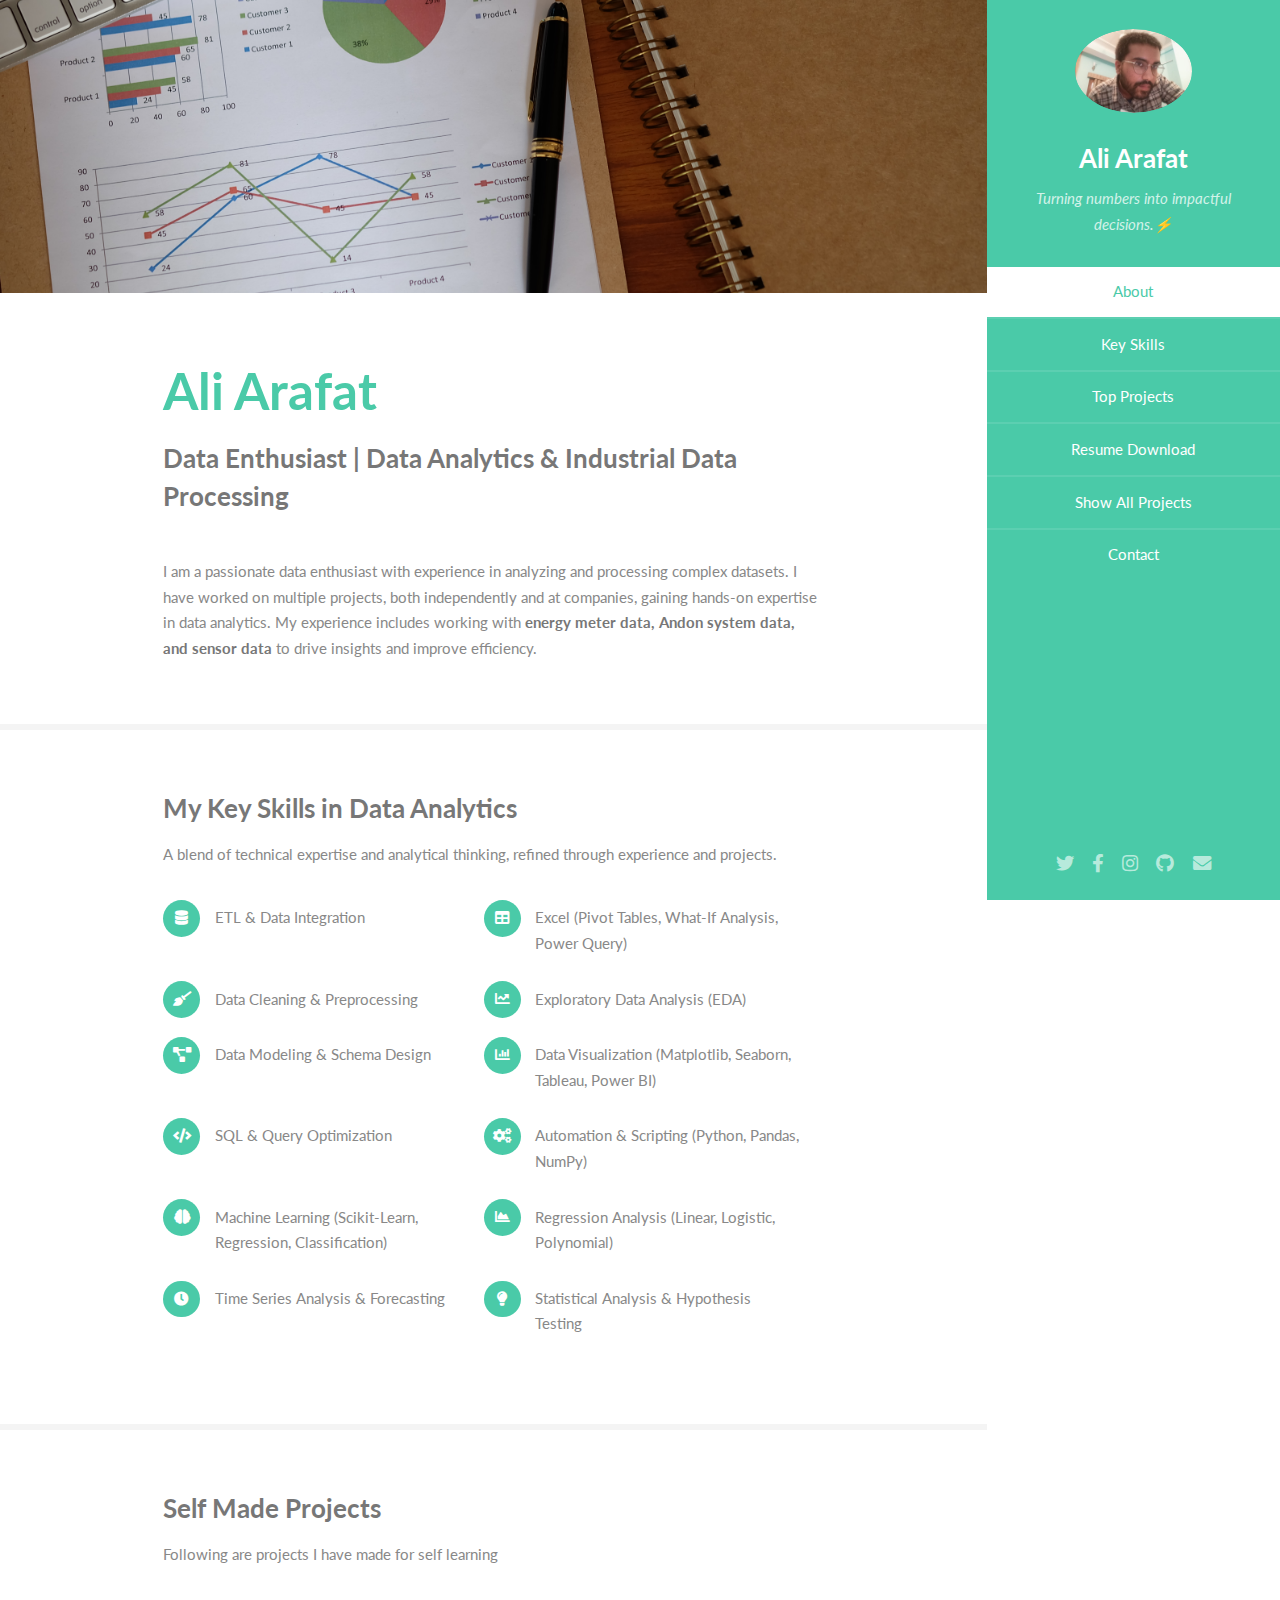
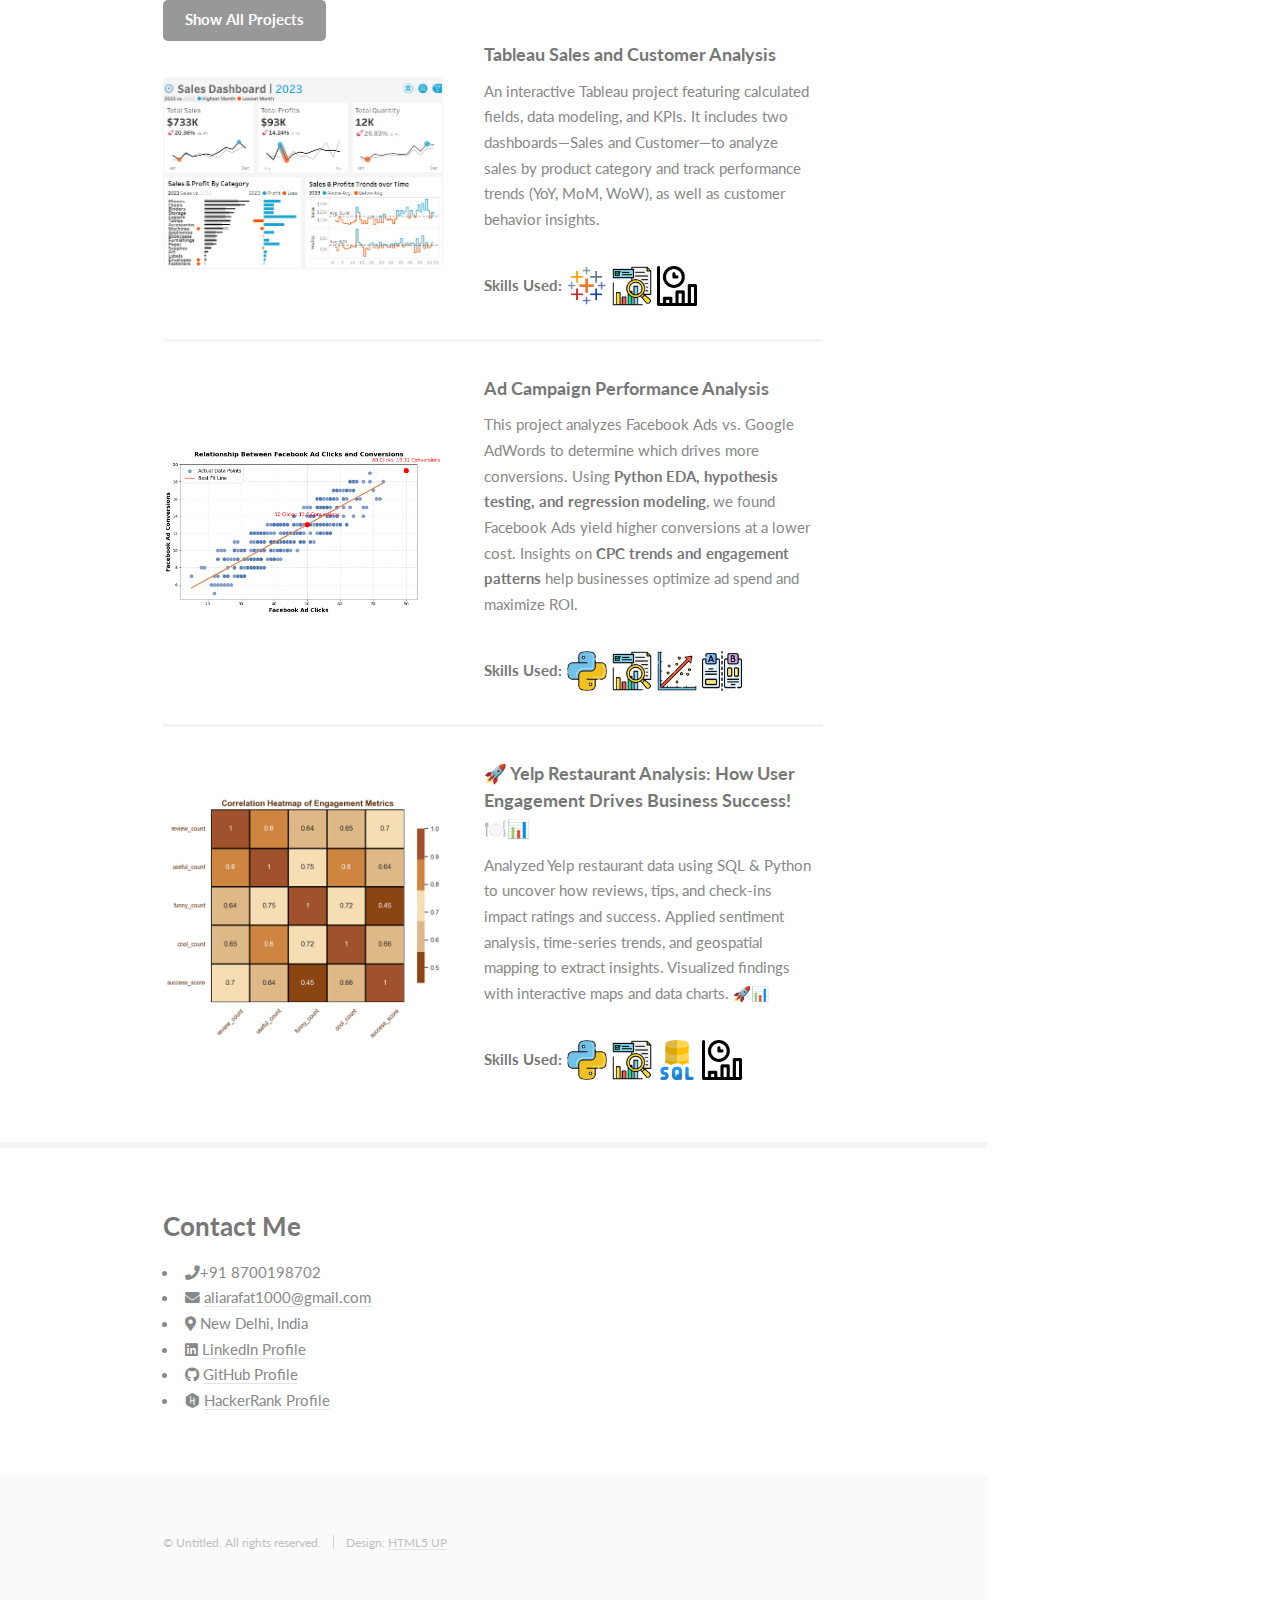
<file: index.html>
<!DOCTYPE HTML>
<!--
	Read Only by HTML5 UP
	html5up.net | @ajlkn
	Free for personal and commercial use under the CCA 3.0 license (html5up.net/license)
-->
<html>
	<head>
		<title>Ali Arafat Data</title>
		<meta charset="utf-8" />
		<meta name="viewport" content="width=device-width, initial-scale=1, user-scalable=no" />
		<link rel="stylesheet" href="assets/css/main.css" />
	</head>
	<body class="is-preload">

		<!-- Header -->
			<section id="header">
				<header>
					<span class="image avatar"><img src="images/profilepicfornow.jpg" alt="" /></span>
					<h1 id="logo"><a href="#">Ali Arafat</a></h1>
					<p>
						Turning numbers into impactful decisions.⚡
					</p>
				</header>
				<nav id="nav">
					<ul>
						<li><a href="#one" class="active">About</a></li>
						<li><a href="#two">Key Skills</a></li>
						<li><a href="#three">Top Projects</a></li>
						<li>
							<a href="https://www.dropbox.com/scl/fi/2dqa1hk8nx4j8i73h7pap/Data-Analyst-Portfolio.pdf?rlkey=kzupnbrbm4svva4pdvgq03vmn&st=zjmaq3ho&dl=1">
								Resume Download
							</a>
						</li>
						<li><a href="projects.html">Show All Projects</a></li>
						<li><a href="#four">Contact</a></li>
					</ul>
				</nav>
				<footer>
					<ul class="icons">
						<li><a href="#" class="icon brands fa-twitter"><span class="label">Twitter</span></a></li>
						<li><a href="#" class="icon brands fa-facebook-f"><span class="label">Facebook</span></a></li>
						<li><a href="#" class="icon brands fa-instagram"><span class="label">Instagram</span></a></li>
						<li><a href="#" class="icon brands fa-github"><span class="label">Github</span></a></li>
						<li><a href="#" class="icon solid fa-envelope"><span class="label">Email</span></a></li>
					</ul>
				</footer>
			</section>

		<!-- Wrapper -->
			<div id="wrapper">

				<!-- Main -->
					<div id="main">

						<!-- One -->
							<section id="one">
								<div class="image main" data-position="center">
									<img src="images/creative-workspace-desk-with-notebook.jpg" alt="" />
								</div>
								<div class="container">
									<header class="major">
										<h2>Ali Arafat</h2>
										<p><strong>Data Enthusiast | Data Analytics & Industrial Data Processing</strong></p>
									</header>
									<p>
										I am a passionate data enthusiast with experience in analyzing and processing complex datasets. 
										I have worked on multiple projects, both independently and at companies, gaining hands-on expertise 
										in data analytics. My experience includes working with <strong>energy meter data, Andon system data, 
										and sensor data</strong> to drive insights and improve efficiency.
									</p>
									</div>
							</section>

						<!-- Two -->
							<section id="two">
								<div class="container">
									<h3>My Key Skills in Data Analytics</h3>
										<p>A blend of technical expertise and analytical thinking, refined through experience and projects.</p>
										<ul class="feature-icons">
											<li class="icon solid fa-database">ETL & Data Integration</li>
											<li class="icon solid fa-table">Excel (Pivot Tables, What-If Analysis, Power Query)</li>
											<li class="icon solid fa-broom">Data Cleaning & Preprocessing</li>
											<li class="icon solid fa-chart-line">Exploratory Data Analysis (EDA)</li>
											<li class="icon solid fa-project-diagram">Data Modeling & Schema Design</li>
											<li class="icon solid fa-chart-bar">Data Visualization (Matplotlib, Seaborn, Tableau, Power BI)</li>
											<li class="icon solid fa-code">SQL & Query Optimization</li>
											<li class="icon solid fa-cogs">Automation & Scripting (Python, Pandas, NumPy)</li>
											<li class="icon solid fa-brain">Machine Learning (Scikit-Learn, Regression, Classification)</li>
											<li class="icon solid fa-chart-area">Regression Analysis (Linear, Logistic, Polynomial)</li>
											<li class="icon solid fa-clock">Time Series Analysis & Forecasting</li>
											<li class="icon solid fa-lightbulb">Statistical Analysis & Hypothesis Testing</li>
										</ul>
										

								</div>
							</section>

						<!-- Three -->
							<section id="three">
								<div class="container">
									<h3>Self Made Projects</h3>
									<p>Following are projects I have made for self learning</p>

									<a href="projects.html" class="button">Show All Projects</a>
									
									<div class="features">

										<!-- Top Project 1 -->
										<article>
											<a href="tableau_sales_dashboard_bara.html" 
											   class="image" target="_blank">
												<img src="images/tableau-bara-sales.png" alt="" />
											</a>
											<div class="inner">
												<h4>Tableau Sales and Customer Analysis</h4>
												<p>
													An interactive Tableau project featuring calculated fields, data modeling, and KPIs. 
													It includes two dashboards—Sales and Customer—to analyze sales by product category and 
													track performance trends (YoY, MoM, WoW), as well as customer behavior insights.
												</p>
												
												<!-- Skills Section -->
												<div class="skills">
													<strong>Skills Used: </strong>
													<img src="images/icons8-tableau-software-48.png" alt="Tableau" title="Tableau" class="skill-icon">
													<img src="images/exploration.png" alt="EDA" title="Exploratory Data Analysis" class="skill-icon">
													<img src="images/time_series.png" alt="Hypothesis Testing" title="Time Series Analysis" class="skill-icon">
												</div>
											</div>
										</article>
										

										<!-- Top Project 2 -->
										<article>
											<a href="https://github.com/aliarafat1000/marketing-campaign-analysis-facebook-or-adwords" 
											   class="image" target="_blank">
												<img src="images/marketing-tech-classes.png" alt="" />
											</a>
											<div class="inner">
												<h4>Ad Campaign Performance Analysis</h4>
												<p>
													This project analyzes Facebook Ads vs. Google AdWords to determine which drives more conversions.  
													Using <strong>Python EDA, hypothesis testing, and regression modeling</strong>, we found Facebook Ads  
													yield higher conversions at a lower cost. Insights on <strong>CPC trends and engagement patterns</strong>  
													help businesses optimize ad spend and maximize ROI.
												</p>
												
												<!-- Skills Section -->
												<div class="skills">
													<strong>Skills Used: </strong>
													<img src="images/python.png" alt="Python" title="Python" class="skill-icon">
													<img src="images/exploration.png" alt="EDA" title="Exploratory Data Analysis" class="skill-icon">
													<img src="images/linear-regression.png" alt="Regression" title="Regression Modeling" class="skill-icon">
													<img src="images/ab-testing.png" alt="Hypothesis Testing" title="Hypothesis Testing" class="skill-icon">
												</div>
											</div>
										</article>
										
										<!-- Top Project 3 -->
										<article>
											<a href="https://github.com/aliarafat1000/sql-restaurant-yelp" class="image" target="_blank"><img src="images/yelp-heatmap.png" alt="" /></a>
											<div class="inner">
												<h4>🚀 Yelp Restaurant Analysis: How User Engagement Drives Business Success! 🍽️📊	</h4>
												<p>
													Analyzed Yelp restaurant data using SQL & Python to uncover how reviews, 
													tips, and check-ins impact ratings and success. Applied sentiment analysis, time-series 
													trends, and geospatial mapping to extract insights. Visualized findings with interactive 
													maps and data charts. 🚀📊
												</p>

												<!-- Skills Section -->
												<div class="skills">
													<strong>Skills Used: </strong>
													<img src="images/python.png" alt="Python" title="Python" class="skill-icon">
													<img src="images/exploration.png" alt="EDA" title="Exploratory Data Analysis" class="skill-icon">
													<img src="images/sql-server.png" alt="Regression" title="SQL" class="skill-icon">
													<img src="images/time_series.png" alt="Hypothesis Testing" title="Time Series Analysis" class="skill-icon">
												</div>

											</div>
										</article>

										<!-- Top Project 4 -->
										
									</div>
								</div>
							</section>

						<!-- Four -->
							<section id="four">
								<div class="container">
									<h3>Contact Me</h3>
									<ul>
										<li><i class="fas fa-phone"></i>+91 8700198702</li>
										<li><i class="fas fa-envelope"></i> <a href="mailto:aliarafat1000@gmail.com">aliarafat1000@gmail.com</a></li>
										<li><i class="fas fa-map-marker-alt"></i> New Delhi, India</li>
										<li>
											<i class="fab fa-linkedin"></i> 
											<a href="//www.linkedin.com/in/ali-arafat-66146b18a/" target="_blank">LinkedIn Profile</a>
										</li>
										<li>
											<i class="fab fa-github"></i> 
											<a href="https://github.com/aliarafat1000" target="_blank">GitHub Profile</a>              
										</li>
										<li>
											<i class="fab fa-hackerrank"></i> 
											<a href="https://www.hackerrank.com/profile/aliarafat1000" target="_blank">HackerRank Profile</a>              
										</li>										 
									</ul>
								</div>
							</section>

						<!-- Five -->
						<!--
							<section id="five">
								<div class="container">
									<h3>Elements</h3>

									<section>
										<h4>Text</h4>
										<p>This is <b>bold</b> and this is <strong>strong</strong>. This is <i>italic</i> and this is <em>emphasized</em>.
										This is <sup>superscript</sup> text and this is <sub>subscript</sub> text.
										This is <u>underlined</u> and this is code: <code>for (;;) { ... }</code>. Finally, <a href="#">this is a link</a>.</p>
										<hr />
										<header>
											<h4>Heading with a Subtitle</h4>
											<p>Lorem ipsum dolor sit amet nullam id egestas urna aliquam</p>
										</header>
										<p>Nunc lacinia ante nunc ac lobortis. Interdum adipiscing gravida odio porttitor sem non mi integer non faucibus ornare mi ut ante amet placerat aliquet. Volutpat eu sed ante lacinia sapien lorem accumsan varius montes viverra nibh in adipiscing blandit tempus accumsan.</p>
										<header>
											<h5>Heading with a Subtitle</h5>
											<p>Lorem ipsum dolor sit amet nullam id egestas urna aliquam</p>
										</header>
										<p>Nunc lacinia ante nunc ac lobortis. Interdum adipiscing gravida odio porttitor sem non mi integer non faucibus ornare mi ut ante amet placerat aliquet. Volutpat eu sed ante lacinia sapien lorem accumsan varius montes viverra nibh in adipiscing blandit tempus accumsan.</p>
										<hr />
										<h2>Heading Level 2</h2>
										<h3>Heading Level 3</h3>
										<h4>Heading Level 4</h4>
										<h5>Heading Level 5</h5>
										<h6>Heading Level 6</h6>
										<hr />
										<h5>Blockquote</h5>
										<blockquote>Fringilla nisl. Donec accumsan interdum nisi, quis tincidunt felis sagittis eget tempus euismod. Vestibulum ante ipsum primis in faucibus vestibulum. Blandit adipiscing eu felis iaculis volutpat ac adipiscing accumsan faucibus. Vestibulum ante ipsum primis in faucibus lorem ipsum dolor sit amet nullam adipiscing eu felis.</blockquote>
										<h5>Preformatted</h5>
										<pre><code>i = 0;

while (!deck.isInOrder()) {
    print 'Iteration ' + i;
    deck.shuffle();
    i++;
}

print 'It took ' + i + ' iterations to sort the deck.';</code></pre>
									</section>

									<section>
										<h4>Lists</h4>
										<div class="row">
											<div class="col-6 col-12-xsmall">
												<h5>Unordered</h5>
												<ul>
													<li>Dolor pulvinar etiam magna etiam.</li>
													<li>Sagittis adipiscing lorem eleifend.</li>
													<li>Felis enim feugiat dolore viverra.</li>
												</ul>
												<h5>Alternate</h5>
												<ul class="alt">
													<li>Dolor pulvinar etiam magna etiam.</li>
													<li>Sagittis adipiscing lorem eleifend.</li>
													<li>Felis enim feugiat dolore viverra.</li>
												</ul>
											</div>
											<div class="col-6 col-12-xsmall">
												<h5>Ordered</h5>
												<ol>
													<li>Dolor pulvinar etiam magna etiam.</li>
													<li>Etiam vel felis at lorem sed viverra.</li>
													<li>Felis enim feugiat dolore viverra.</li>
													<li>Dolor pulvinar etiam magna etiam.</li>
													<li>Etiam vel felis at lorem sed viverra.</li>
													<li>Felis enim feugiat dolore viverra.</li>
												</ol>
												<h5>Icons</h5>
												<ul class="icons">
													<li><a href="#" class="icon brands fa-twitter"><span class="label">Twitter</span></a></li>
													<li><a href="#" class="icon brands fa-facebook-f"><span class="label">Facebook</span></a></li>
													<li><a href="#" class="icon brands fa-instagram"><span class="label">Instagram</span></a></li>
													<li><a href="#" class="icon brands fa-github"><span class="label">Github</span></a></li>
													<li><a href="#" class="icon brands fa-dribbble"><span class="label">Dribbble</span></a></li>
													<li><a href="#" class="icon brands fa-tumblr"><span class="label">Tumblr</span></a></li>
												</ul>
											</div>
										</div>
										<h5>Actions</h5>
										<ul class="actions">
											<li><a href="#" class="button primary">Default</a></li>
											<li><a href="#" class="button">Default</a></li>
											<li><a href="#" class="button alt">Default</a></li>
										</ul>
										<ul class="actions small">
											<li><a href="#" class="button primary small">Small</a></li>
											<li><a href="#" class="button small">Small</a></li>
											<li><a href="#" class="button alt small">Small</a></li>
										</ul>
										<div class="row">
											<div class="col-3 col-6-medium col-12-xsmall">
												<ul class="actions stacked">
													<li><a href="#" class="button primary">Default</a></li>
													<li><a href="#" class="button">Default</a></li>
													<li><a href="#" class="button alt">Default</a></li>
												</ul>
											</div>
											<div class="col-3 col-6 col-12-xsmall">
												<ul class="actions stacked">
													<li><a href="#" class="button primary small">Small</a></li>
													<li><a href="#" class="button small">Small</a></li>
													<li><a href="#" class="button alt small">Small</a></li>
												</ul>
											</div>
											<div class="col-3 col-6-medium col-12-xsmall">
												<ul class="actions stacked">
													<li><a href="#" class="button primary fit">Default</a></li>
													<li><a href="#" class="button fit">Default</a></li>
													<li><a href="#" class="button alt fit">Default</a></li>
												</ul>
											</div>
											<div class="col-3 col-6-medium col-12-xsmall">
												<ul class="actions stacked">
													<li><a href="#" class="button primary small fit">Small</a></li>
													<li><a href="#" class="button small fit">Small</a></li>
													<li><a href="#" class="button alt small fit">Small</a></li>
												</ul>
											</div>
										</div>
									</section>

									<section>
										<h4>Table</h4>
										<h5>Default</h5>
										<div class="table-wrapper">
											<table>
												<thead>
													<tr>
														<th>Name</th>
														<th>Description</th>
														<th>Price</th>
													</tr>
												</thead>
												<tbody>
													<tr>
														<td>Item One</td>
														<td>Ante turpis integer aliquet porttitor.</td>
														<td>29.99</td>
													</tr>
													<tr>
														<td>Item Two</td>
														<td>Vis ac commodo adipiscing arcu aliquet.</td>
														<td>19.99</td>
													</tr>
													<tr>
														<td>Item Three</td>
														<td> Morbi faucibus arcu accumsan lorem.</td>
														<td>29.99</td>
													</tr>
													<tr>
														<td>Item Four</td>
														<td>Vitae integer tempus condimentum.</td>
														<td>19.99</td>
													</tr>
													<tr>
														<td>Item Five</td>
														<td>Ante turpis integer aliquet porttitor.</td>
														<td>29.99</td>
													</tr>
												</tbody>
												<tfoot>
													<tr>
														<td colspan="2"></td>
														<td>100.00</td>
													</tr>
												</tfoot>
											</table>
										</div>

										<h5>Alternate</h5>
										<div class="table-wrapper">
											<table class="alt">
												<thead>
													<tr>
														<th>Name</th>
														<th>Description</th>
														<th>Price</th>
													</tr>
												</thead>
												<tbody>
													<tr>
														<td>Item One</td>
														<td>Ante turpis integer aliquet porttitor.</td>
														<td>29.99</td>
													</tr>
													<tr>
														<td>Item Two</td>
														<td>Vis ac commodo adipiscing arcu aliquet.</td>
														<td>19.99</td>
													</tr>
													<tr>
														<td>Item Three</td>
														<td> Morbi faucibus arcu accumsan lorem.</td>
														<td>29.99</td>
													</tr>
													<tr>
														<td>Item Four</td>
														<td>Vitae integer tempus condimentum.</td>
														<td>19.99</td>
													</tr>
													<tr>
														<td>Item Five</td>
														<td>Ante turpis integer aliquet porttitor.</td>
														<td>29.99</td>
													</tr>
												</tbody>
												<tfoot>
													<tr>
														<td colspan="2"></td>
														<td>100.00</td>
													</tr>
												</tfoot>
											</table>
										</div>
									</section>

									<section>
										<h4>Buttons</h4>
										<ul class="actions">
											<li><a href="#" class="button primary">Primary</a></li>
											<li><a href="#" class="button">Default</a></li>
											<li><a href="#" class="button alt">Alternate</a></li>
										</ul>
										<ul class="actions">
											<li><a href="#" class="button primary large">Large</a></li>
											<li><a href="#" class="button">Default</a></li>
											<li><a href="#" class="button alt small">Small</a></li>
										</ul>
										<ul class="actions fit">
											<li><a href="#" class="button primary fit">Fit</a></li>
											<li><a href="#" class="button fit">Fit</a></li>
											<li><a href="#" class="button alt fit">Fit</a></li>
										</ul>
										<ul class="actions fit small">
											<li><a href="#" class="button primary fit small">Fit + Small</a></li>
											<li><a href="#" class="button fit small">Fit + Small</a></li>
											<li><a href="#" class="button alt fit small">Fit + Small</a></li>
										</ul>
										<ul class="actions">
											<li><a href="#" class="button primary icon solid fa-download">Icon</a></li>
											<li><a href="#" class="button icon solid fa-download">Icon</a></li>
											<li><a href="#" class="button alt icon solid fa-check">Icon</a></li>
										</ul>
										<ul class="actions">
											<li><span class="button primary disabled">Primary</span></li>
											<li><span class="button disabled">Default</span></li>
											<li><span class="button alt disabled">Alternate</span></li>
										</ul>
									</section>

									<section>
										<h4>Form</h4>
										<form method="post" action="#">
											<div class="row gtr-uniform">
												<div class="col-6 col-12-xsmall">
													<input type="text" name="demo-name" id="demo-name" value="" placeholder="Name" />
												</div>
												<div class="col-6 col-12-xsmall">
													<input type="email" name="demo-email" id="demo-email" value="" placeholder="Email" />
												</div>
												<div class="col-12">
													<select name="demo-category" id="demo-category">
														<option value="">- Category -</option>
														<option value="1">Manufacturing</option>
														<option value="1">Shipping</option>
														<option value="1">Administration</option>
														<option value="1">Human Resources</option>
													</select>
												</div>
												<div class="col-4 col-12-medium">
													<input type="radio" id="demo-priority-low" name="demo-priority" checked>
													<label for="demo-priority-low">Low Priority</label>
												</div>
												<div class="col-4 col-12-medium">
													<input type="radio" id="demo-priority-normal" name="demo-priority">
													<label for="demo-priority-normal">Normal Priority</label>
												</div>
												<div class="col-4 col-12-medium">
													<input type="radio" id="demo-priority-high" name="demo-priority">
													<label for="demo-priority-high">High Priority</label>
												</div>
												<div class="col-6 col-12-medium">
													<input type="checkbox" id="demo-copy" name="demo-copy">
													<label for="demo-copy">Email me a copy of this message</label>
												</div>
												<div class="col-6 col-12-medium">
													<input type="checkbox" id="demo-human" name="demo-human" checked>
													<label for="demo-human">I am a human and not a robot</label>
												</div>
												<div class="col-12">
													<textarea name="demo-message" id="demo-message" placeholder="Enter your message" rows="6"></textarea>
												</div>
												<div class="col-12">
													<ul class="actions">
														<li><input type="submit" value="Send Message" /></li>
														<li><input type="reset" value="Reset" class="alt" /></li>
													</ul>
												</div>
											</div>
										</form>
									</section>

									<section>
										<h4>Image</h4>
										<h5>Fit</h5>
										<span class="image fit"><img src="images/banner.jpg" alt="" /></span>
										<div class="box alt">
											<div class="row gtr-50 gtr-uniform">
												<div class="col-4"><span class="image fit"><img src="images/pic01.jpg" alt="" /></span></div>
												<div class="col-4"><span class="image fit"><img src="images/pic02.jpg" alt="" /></span></div>
												<div class="col-4"><span class="image fit"><img src="images/pic03.jpg" alt="" /></span></div>
												<div class="col-4"><span class="image fit"><img src="images/pic02.jpg" alt="" /></span></div>
												<div class="col-4"><span class="image fit"><img src="images/pic03.jpg" alt="" /></span></div>
												<div class="col-4"><span class="image fit"><img src="images/pic01.jpg" alt="" /></span></div>
												<div class="col-4"><span class="image fit"><img src="images/pic03.jpg" alt="" /></span></div>
												<div class="col-4"><span class="image fit"><img src="images/pic01.jpg" alt="" /></span></div>
												<div class="col-4"><span class="image fit"><img src="images/pic02.jpg" alt="" /></span></div>
											</div>
										</div>
										<h5>Left &amp; Right</h5>
										<p><span class="image left"><img src="images/avatar.jpg" alt="" /></span>Fringilla nisl. Donec accumsan interdum nisi, quis tincidunt felis sagittis eget. tempus euismod. Vestibulum ante ipsum primis in faucibus vestibulum. Blandit adipiscing eu felis iaculis volutpat ac adipiscing accumsan eu faucibus. Integer ac pellentesque praesent tincidunt felis sagittis eget. tempus euismod. Vestibulum ante ipsum primis in faucibus vestibulum. Blandit adipiscing eu felis iaculis volutpat ac adipiscing accumsan eu faucibus. Integer ac pellentesque praesent. Donec accumsan interdum nisi, quis tincidunt felis sagittis eget. tempus euismod. Vestibulum ante ipsum primis in faucibus vestibulum. Blandit adipiscing eu felis iaculis volutpat ac adipiscing accumsan eu faucibus. Integer ac pellentesque praesent tincidunt felis sagittis eget. tempus euismod. Vestibulum ante ipsum primis in faucibus vestibulum. Blandit adipiscing eu felis iaculis volutpat ac adipiscing accumsan eu faucibus. Integer ac pellentesque praesent.</p>
										<p><span class="image right"><img src="images/avatar.jpg" alt="" /></span>Fringilla nisl. Donec accumsan interdum nisi, quis tincidunt felis sagittis eget. tempus euismod. Vestibulum ante ipsum primis in faucibus vestibulum. Blandit adipiscing eu felis iaculis volutpat ac adipiscing accumsan eu faucibus. Integer ac pellentesque praesent tincidunt felis sagittis eget. tempus euismod. Vestibulum ante ipsum primis in faucibus vestibulum. Blandit adipiscing eu felis iaculis volutpat ac adipiscing accumsan eu faucibus. Integer ac pellentesque praesent. Donec accumsan interdum nisi, quis tincidunt felis sagittis eget. tempus euismod. Vestibulum ante ipsum primis in faucibus vestibulum. Blandit adipiscing eu felis iaculis volutpat ac adipiscing accumsan eu faucibus. Integer ac pellentesque praesent tincidunt felis sagittis eget. tempus euismod. Vestibulum ante ipsum primis in faucibus vestibulum. Blandit adipiscing eu felis iaculis volutpat ac adipiscing accumsan eu faucibus. Integer ac pellentesque praesent.</p>
									</section>

								</div>
							</section>
						-->

					</div>

				<!-- Footer -->
					<section id="footer">
						<div class="container">
							<ul class="copyright">
								<li>&copy; Untitled. All rights reserved.</li><li>Design: <a href="http://html5up.net">HTML5 UP</a></li>
							</ul>
						</div>
					</section>

			</div>

		<!-- Scripts -->
			<script src="assets/js/jquery.min.js"></script>
			<script src="assets/js/jquery.scrollex.min.js"></script>
			<script src="assets/js/jquery.scrolly.min.js"></script>
			<script src="assets/js/browser.min.js"></script>
			<script src="assets/js/breakpoints.min.js"></script>
			<script src="assets/js/util.js"></script>
			<script src="assets/js/main.js"></script>

	</body>
</html>
</file>
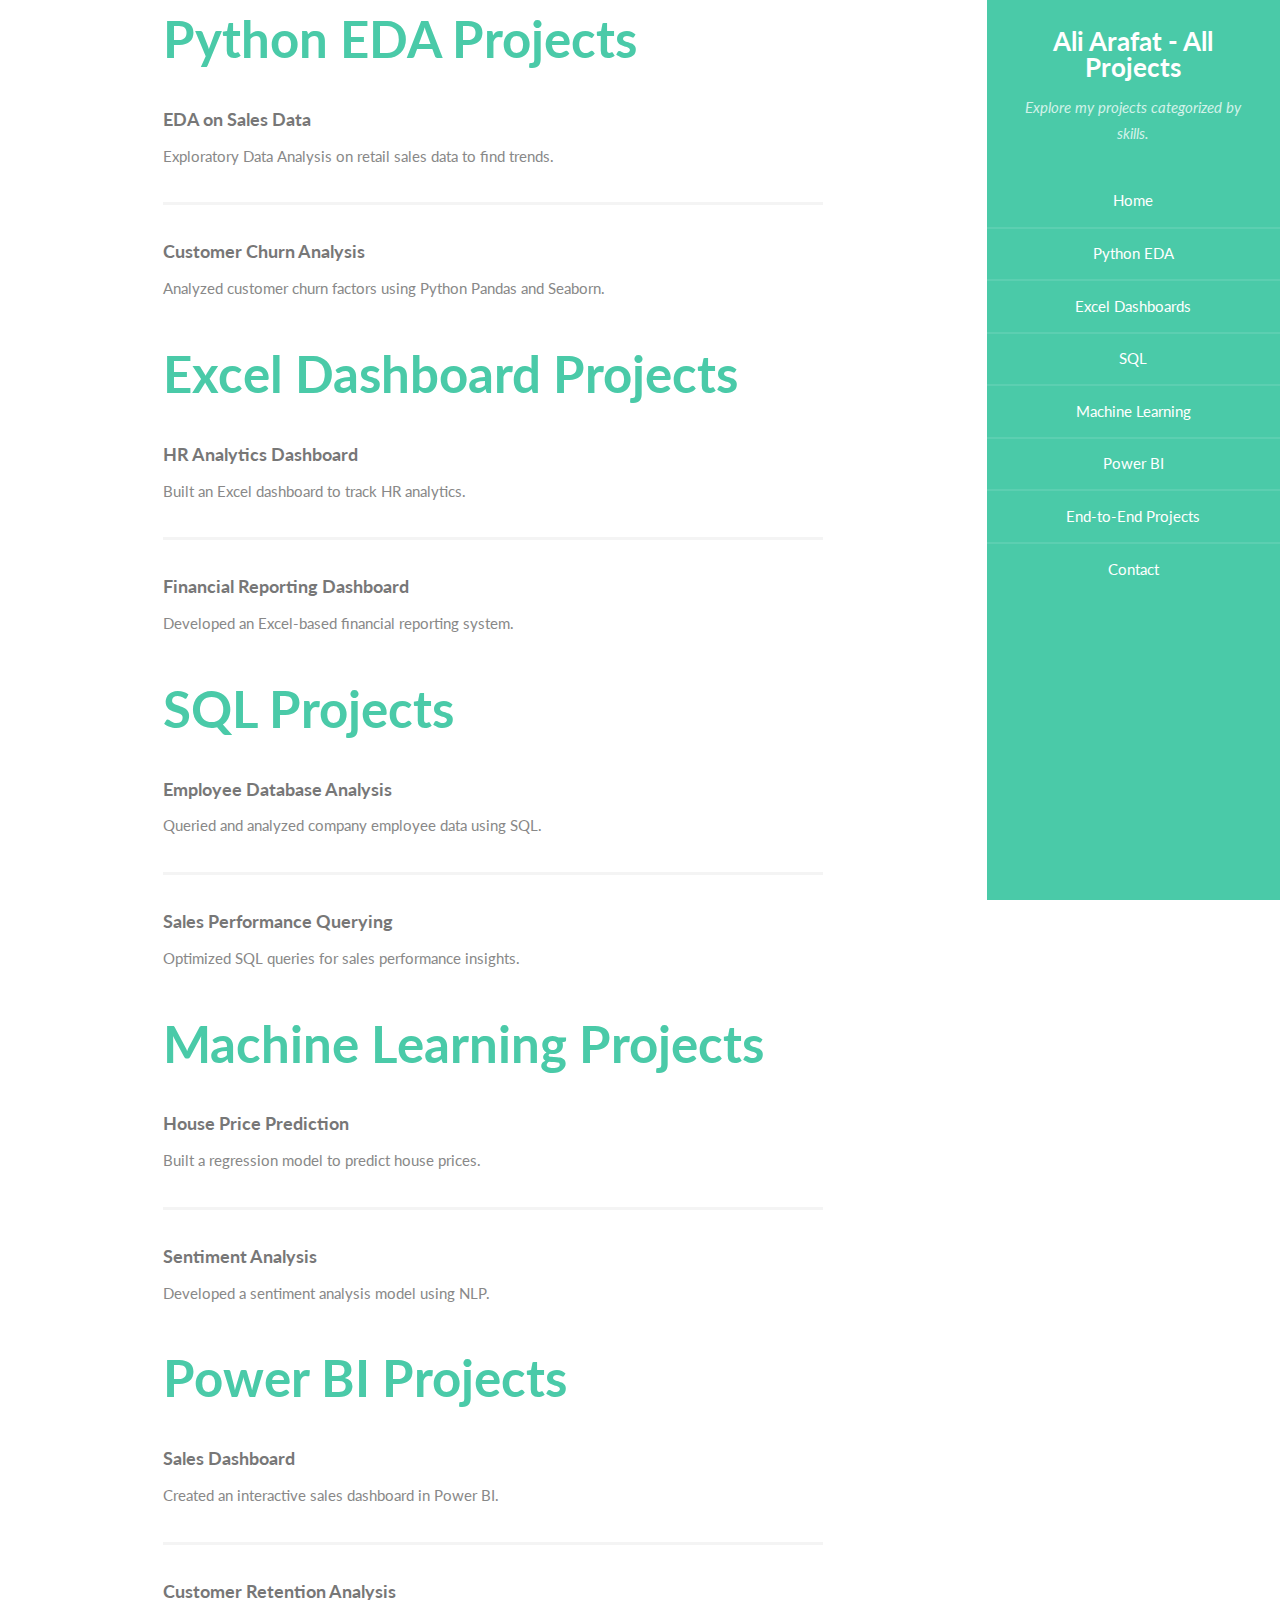
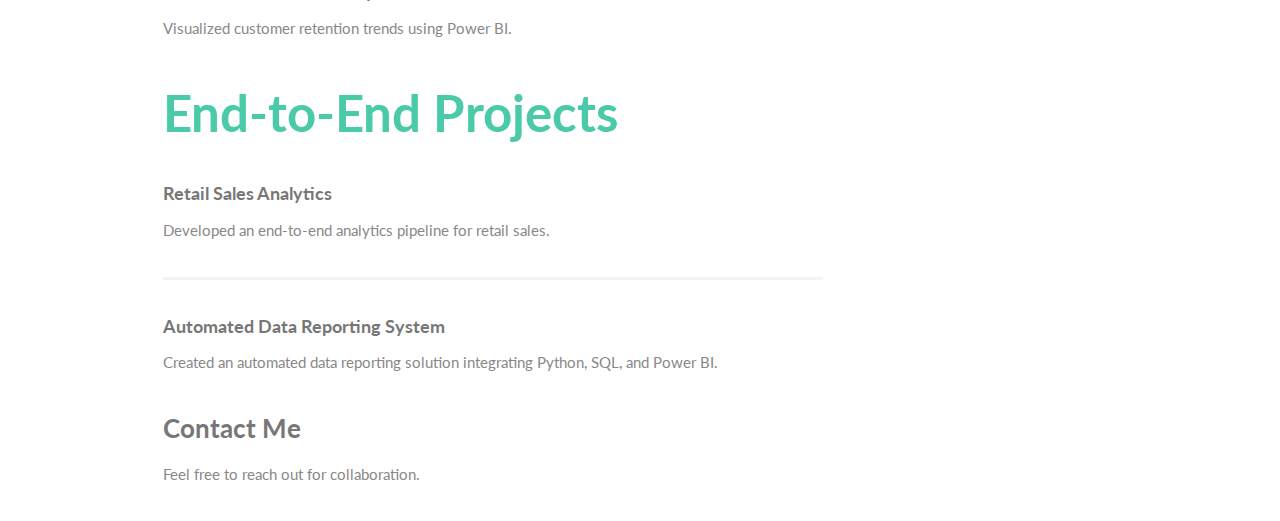
<file: project_2.html>
<!DOCTYPE HTML>
<html>
	<head>
		<title>Ali Arafat - All Projects</title>
		<meta charset="utf-8" />
		<meta name="viewport" content="width=device-width, initial-scale=1, user-scalable=no" />
		<link rel="stylesheet" href="assets/css/main.css" />
	</head>
	<body class="is-preload">

		<!-- Header -->
		<section id="header">
			<header>
				<h1 id="logo"><a href="index.html">Ali Arafat - All Projects</a></h1>
				<p>Explore my projects categorized by skills.</p>
			</header>
			<nav id="nav">
				<ul>
					<li><a href="index.html">Home</a></li>
					<li><a href="#python-eda">Python EDA</a></li>
					<li><a href="#excel-dashboard">Excel Dashboards</a></li>
					<li><a href="#sql">SQL</a></li>
					<li><a href="#machine-learning">Machine Learning</a></li>
					<li><a href="#power-bi">Power BI</a></li>
					<li><a href="#end-to-end">End-to-End Projects</a></li>
					<li><a href="#contact">Contact</a></li>
				</ul>
			</nav>
		</section>

		<!-- Wrapper -->
		<div id="wrapper">

			<!-- Python EDA Section -->
			<section id="python-eda">
				<div class="container">
					<header class="major"><h2>Python EDA Projects</h2></header>
					<div class="features">
						<article>
							<h4>EDA on Sales Data</h4>
							<p>Exploratory Data Analysis on retail sales data to find trends.</p>
						</article>
						<article>
							<h4>Customer Churn Analysis</h4>
							<p>Analyzed customer churn factors using Python Pandas and Seaborn.</p>
						</article>
					</div>
				</div>
			</section>

			<!-- Excel Dashboards Section -->
			<section id="excel-dashboard">
				<div class="container">
					<header class="major"><h2>Excel Dashboard Projects</h2></header>
					<div class="features">
						<article>
							<h4>HR Analytics Dashboard</h4>
							<p>Built an Excel dashboard to track HR analytics.</p>
						</article>
						<article>
							<h4>Financial Reporting Dashboard</h4>
							<p>Developed an Excel-based financial reporting system.</p>
						</article>
					</div>
				</div>
			</section>

			<!-- SQL Section -->
			<section id="sql">
				<div class="container">
					<header class="major"><h2>SQL Projects</h2></header>
					<div class="features">
						<article>
							<h4>Employee Database Analysis</h4>
							<p>Queried and analyzed company employee data using SQL.</p>
						</article>
						<article>
							<h4>Sales Performance Querying</h4>
							<p>Optimized SQL queries for sales performance insights.</p>
						</article>
					</div>
				</div>
			</section>

			<!-- Machine Learning Section -->
			<section id="machine-learning">
				<div class="container">
					<header class="major"><h2>Machine Learning Projects</h2></header>
					<div class="features">
						<article>
							<h4>House Price Prediction</h4>
							<p>Built a regression model to predict house prices.</p>
						</article>
						<article>
							<h4>Sentiment Analysis</h4>
							<p>Developed a sentiment analysis model using NLP.</p>
						</article>
					</div>
				</div>
			</section>

			<!-- Power BI Section -->
			<section id="power-bi">
				<div class="container">
					<header class="major"><h2>Power BI Projects</h2></header>
					<div class="features">
						<article>
							<h4>Sales Dashboard</h4>
							<p>Created an interactive sales dashboard in Power BI.</p>
						</article>
						<article>
							<h4>Customer Retention Analysis</h4>
							<p>Visualized customer retention trends using Power BI.</p>
						</article>
					</div>
				</div>
			</section>

			<!-- End-to-End Projects Section -->
			<section id="end-to-end">
				<div class="container">
					<header class="major"><h2>End-to-End Projects</h2></header>
					<div class="features">
						<article>
							<h4>Retail Sales Analytics</h4>
							<p>Developed an end-to-end analytics pipeline for retail sales.</p>
						</article>
						<article>
							<h4>Automated Data Reporting System</h4>
							<p>Created an automated data reporting solution integrating Python, SQL, and Power BI.</p>
						</article>
					</div>
				</div>
			</section>

			<!-- Contact Section -->
			<section id="contact">
				<div class="container">
					<h3>Contact Me</h3>
					<p>Feel free to reach out for collaboration.</p>
				</div>
			</section>
		</div>

		<!-- Scripts -->
		<script src="assets/js/jquery.min.js"></script>
		<script src="assets/js/jquery.scrolly.min.js"></script>
		<script>
			$(document).ready(function() {
				$('#nav a').click(function(event) {
					event.preventDefault();
					$('html, body').animate({
						scrollTop: $($(this).attr('href')).offset().top
					}, 500);
				});
			});
		</script>
	</body>
</html>
</file>
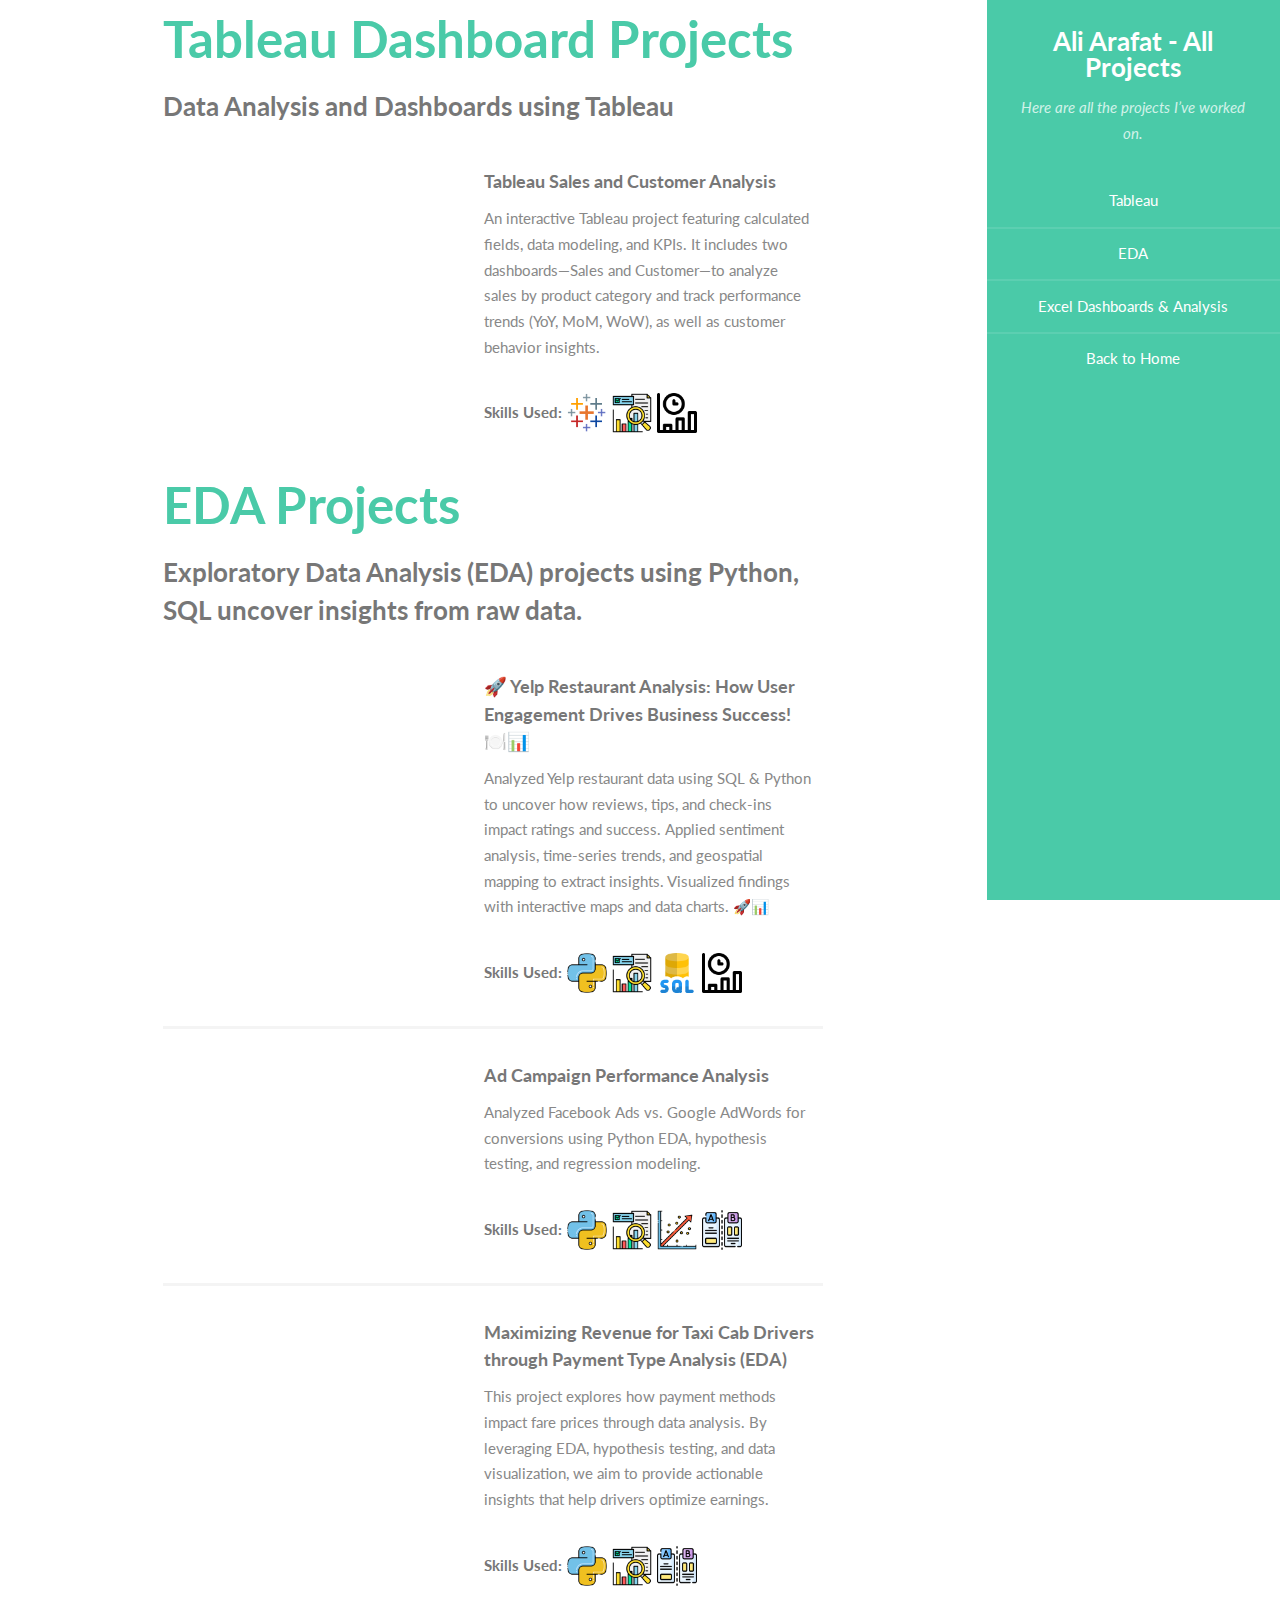
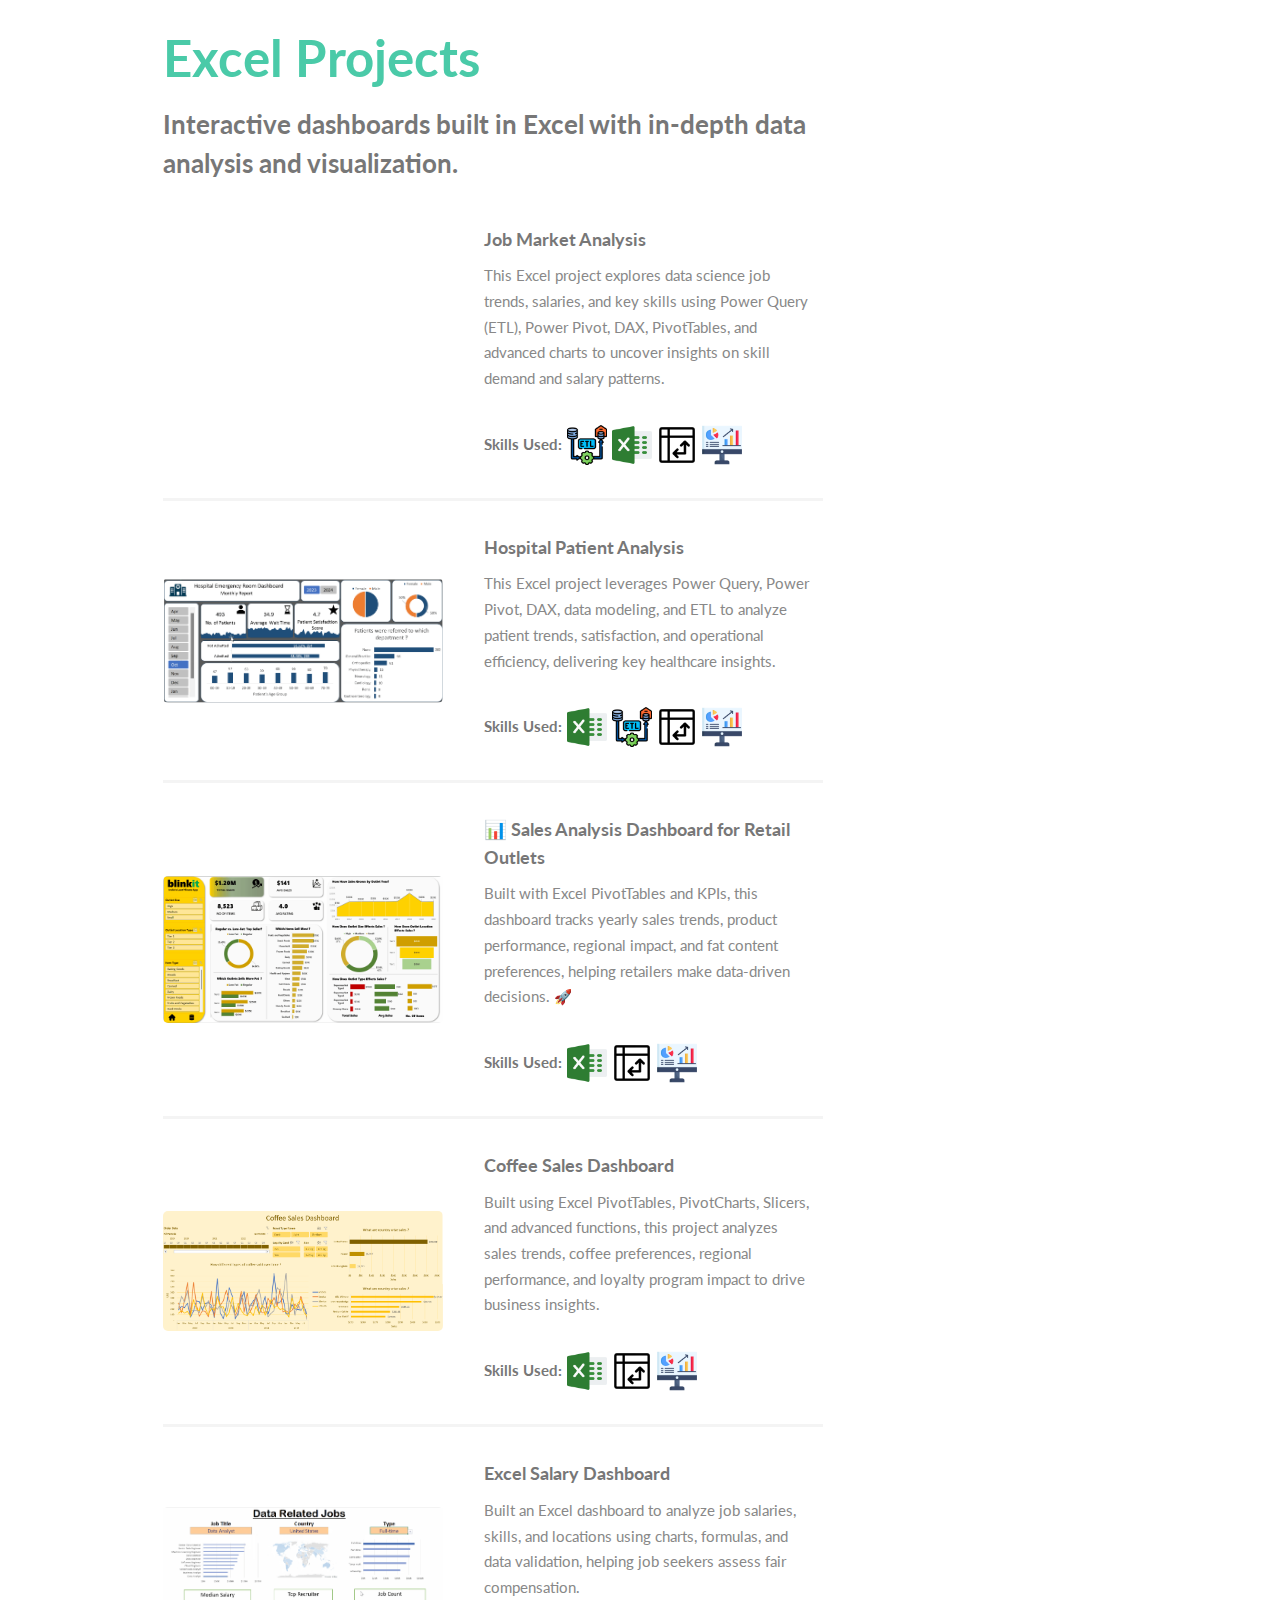
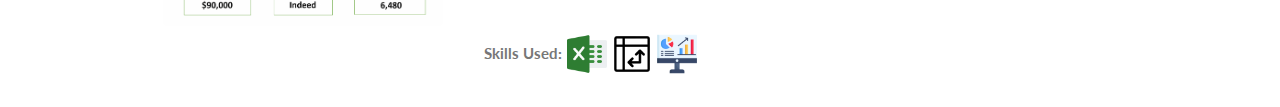
<file: projects.html>
<!DOCTYPE HTML>
<html>
	<head>
		<title>Ali Arafat - All Projects</title>
		<meta charset="utf-8" />
		<meta name="viewport" content="width=device-width, initial-scale=1, user-scalable=no" />
		<link rel="stylesheet" href="assets/css/main.css" />
	</head>
	<body class="is-preload">

		<!-- Header -->
		<section id="header">
			<header>
				<h1 id="logo"><a href="index.html">Ali Arafat - All Projects</a></h1>
				<p>Here are all the projects I’ve worked on.</p>
			</header>
			<nav id="nav">
				<ul>
					<li><a href="#tableau">Tableau</a></li>
					<li><a href="#eda">EDA</a></li>
					<li><a href="#excel">Excel Dashboards & Analysis</a></li>
					<!-- <li><a href="#projects">Projects</a></li> -->
					<!-- <li><a href="#contact">Contact</a></li> -->
					<li><a href="index.html">Back to Home</a></li>
				</ul>
			</nav>
		</section>

		<!-- Wrapper -->
		<div id="wrapper">

			<!-- Tableau Section -->
			<section id="tableau">
				<div class="container">
					<header class="major">
						<h2>Tableau Dashboard Projects</h2>
						<p>
							Data Analysis and Dashboards using Tableau
						</p>
					</header>
					<div class="features">

						<!-- Project 1 -->
						<article>
							<a href="tableau_sales_dashboard_bara.html" target="_blank" class="image">
								<div class="slideshow">
									<img src="images/tableau-bara-sales.png" class="slide" alt="Correlation User Engagement">
									<img src="images/tableau-sales-bara (1).png" class="slide" alt="Busy Hour">
									<img src="images/tableau-sales-bara (2).png" class="slide" alt="Best Places to Open Restaurant">
								</div>	
							</a>						
							<div class="inner">
								<h4>Tableau Sales and Customer Analysis</h4>
								<p>
									An interactive Tableau project featuring calculated fields, data modeling, and KPIs. 
									It includes two dashboards—Sales and Customer—to analyze sales by product category and 
									track performance trends (YoY, MoM, WoW), as well as customer behavior insights.
								</p>

								<!-- Skills Section -->
								<div class="skills">
									<strong>Skills Used: </strong>
									<img src="images/icons8-tableau-software-48.png" alt="Tableau" title="Tableau" class="skill-icon">
									<img src="images/exploration.png" alt="EDA" title="Exploratory Data Analysis" class="skill-icon">
									<img src="images/time_series.png" alt="Hypothesis Testing" title="Time Series Analysis" class="skill-icon">
								</div>

							</div>
						</article>

						<!-- Project 2 -->

						<!-- Add more projects as needed -->
					</div>
				</div>
			</section>

			<!-- Python EDA Section -->
			<section id="eda">
				<div class="container">
					<header class="major">
						<h2>EDA Projects</h2>
						<p>Exploratory Data Analysis (EDA) projects using Python, SQL 
							uncover insights from raw data.
						</p>
					</header>
					<div class="features">

						<!-- Project 1 -->
						<article>
							<a href="https://github.com/aliarafat1000/sql-restaurant-yelp" target="_blank" class="image">
								<div class="slideshow">
									<img src="images/yelp-heatmap.png" class="slide" alt="Correlation User Engagement">
									<img src="images/yelp-hour.png" class="slide" alt="Busy Hour">
									<img src="images/yelp-world.png" class="slide" alt="Best Places to Open Restaurant">
								</div>	
							</a>						
							<div class="inner">
								<h4>🚀 Yelp Restaurant Analysis: How User Engagement Drives Business Success! 🍽️📊	</h4>
								<p>
									Analyzed Yelp restaurant data using SQL & Python to uncover how reviews, 
									tips, and check-ins impact ratings and success. Applied sentiment analysis, time-series 
									trends, and geospatial mapping to extract insights. Visualized findings with interactive 
									maps and data charts. 🚀📊
								</p>

								<!-- Skills Section -->
								<div class="skills">
									<strong>Skills Used: </strong>
									<img src="images/python.png" alt="Python" title="Python" class="skill-icon">
									<img src="images/exploration.png" alt="EDA" title="Exploratory Data Analysis" class="skill-icon">
									<img src="images/sql-server.png" alt="Regression" title="SQL" class="skill-icon">
									<img src="images/time_series.png" alt="Hypothesis Testing" title="Time Series Analysis" class="skill-icon">
								</div>

							</div>
						</article>

						<!-- Project 2 -->
						<article>
							<a href="https://github.com/aliarafat1000/marketing-campaign-analysis-facebook-or-adwords" target="_blank" class="image">
								<div class="slideshow">
									<img src="images/marketing-eda (1).png" class="slide" alt="Marketing Facebook vs AdWords 1">
									<img src="images/marketing-eda (2).png" class="slide" alt="Marketing Facebook vs AdWords 2">
									<img src="images/marketing-eda (3).png" class="slide" alt="Marketing Facebook vs AdWords 3">
								</div>
							</a>
							<div class="inner">
								<h4>Ad Campaign Performance Analysis</h4>
								<p>
									Analyzed Facebook Ads vs. Google AdWords for conversions using Python EDA, 
									hypothesis testing, and regression modeling.
								</p>
								<!-- Skills Section -->
								<div class="skills">
									<strong>Skills Used: </strong>
									<img src="images/python.png" alt="Python" title="Python" class="skill-icon">
									<img src="images/exploration.png" alt="EDA" title="Exploratory Data Analysis" class="skill-icon">
									<img src="images/linear-regression.png" alt="Regression" title="Regression Modeling" class="skill-icon">
									<img src="images/ab-testing.png" alt="Hypothesis Testing" title="Hypothesis Testing" class="skill-icon">
								</div>
							</div>
						</article>

						<!-- Project 3 -->
						<article>
							<a href="https://github.com/aliarafat1000/EDA-Python-Taxi-Fare-Payment-Method-Analysis" target="_blank" class="image">
								<div class="slideshow">
									<img src="images/taxi-fare (1).png" class="slide" alt="Customer Proportion">
									<img src="images/taxi-fare (2).png" class="slide" alt="Card vs Cash Payment">
									<img src="images/taxi-fare (3).png" class="slide" alt="Card vs Cash Distribution">
								</div>
							</a>
							<div class="inner">
								<h4>Maximizing Revenue for Taxi Cab Drivers through Payment Type Analysis (EDA)</h4>
								<p>
									This project explores how payment methods impact fare prices through 
									data analysis. By leveraging EDA, hypothesis testing, and data visualization, 
									we aim to provide actionable insights that help drivers optimize earnings.
								</p>

								<!-- Skills Section -->
								<div class="skills">
									<strong>Skills Used: </strong>
									<img src="images/python.png" alt="Python" title="Python" class="skill-icon">
									<img src="images/exploration.png" alt="EDA" title="Exploratory Data Analysis" class="skill-icon">
									<img src="images/ab-testing.png" alt="Hypothesis Testing" title="Hypothesis Testing" class="skill-icon">
								</div>

							</div>
						</article>

						<!-- Add more projects as needed -->
					</div>
				</div>
			</section>


			<!-- Excel Section -->
			<section id="excel">
				<div class="container">
					<header class="major">
						<h2>Excel Projects</h2>
						<p>
							Interactive dashboards built in Excel with in-depth data analysis and visualization.
						</p>
					</header>
					<div class="features">
						<!-- Project 1 -->
						<article>
							<a href="https://github.com/aliarafat1000/Job-Market-Analysis-Excel" target="_blank" class="image job-market">
								<div class="slideshow">
									<img src="images/job-analysis (1).png" class="slide" alt="Job Market Analysis 1">
									<img src="images/job-analysis (2).png" class="slide" alt="Job Market Analysis 2">
									<img src="images/job-analysis (3).png" class="slide" alt="Job Market Analysis 3">
								</div>
							</a>							
							<div class="inner">
								<h4>Job Market Analysis</h4>
								<p>
									This Excel project explores data science job trends, salaries, and key skills 
									using Power Query (ETL), Power Pivot, DAX, PivotTables, and advanced charts to 
									uncover insights on skill demand and salary patterns.
								</p>
								<div class="skills">
									<strong>Skills Used: </strong>
									<img src="images/etl.png" alt="ETL" title="ETL" class="skill-icon">
									<img src="images/excel.png" alt="Excel" title="Excel" class="skill-icon">
									<img src="images/pivot.png" alt="Pivot" title="Pivot Tables/Power Query" class="skill-icon">
									<img src="images/web-analytics.png" alt="Data Analysis" title="Data Analysis" class="skill-icon">
								</div>
							</div>
						</article>

						<!-- Project 2 -->
						<article>
							<a href="https://github.com/aliarafat1000/hospital-patient-admission-analysis-excel" target="_blank" class="image">
								<img src="images/hospital-excel-dashboard.png" alt="Excel Hospital Dashboard" />
							</a>
							<div class="inner">
								<h4>Hospital Patient Analysis</h4>
								<p>
									This Excel project leverages Power Query, Power Pivot, DAX, data modeling, 
									and ETL to analyze patient trends, satisfaction, and operational efficiency, 
									delivering key healthcare insights.
								</p>

								<!-- Skills Section -->
								<div class="skills">
									<strong>Skills Used: </strong>
									<img src="images/excel.png" alt="Excel" title="Excel" class="skill-icon">
									<img src="images/etl.png" alt="ETL" title="ETL" class="skill-icon">
									<img src="images/pivot.png" alt="Pivot" title="Pivot Tables/Power Query" class="skill-icon">
									<img src="images/web-analytics.png" alt="Data Analysis" title="Data Analysis" class="skill-icon">
								</div>

							</div>
						</article>
						

						<!-- Project 3 -->
						<article>
							<a href="https://github.com/aliarafat1000/Excel-Blinkit-Dashboard" target="_blank" class="image">
								<img src="images/blinkit_dashboard.gif" alt="Excel Blinkit Dashboard" />
							</a>
							<div class="inner">
								<h4>📊 Sales Analysis Dashboard for Retail Outlets</h4>
								<p>
									Built with Excel PivotTables and KPIs, this dashboard tracks yearly sales 
									trends, product performance, regional impact, and fat content preferences, 
									helping retailers make data-driven decisions. 🚀
								</p>

								<!-- Skills Section -->
								<div class="skills">
									<strong>Skills Used: </strong>
									<img src="images/excel.png" alt="Excel" title="Excel" class="skill-icon">
									<img src="images/pivot.png" alt="Pivot" title="Pivot Tables/Power Query" class="skill-icon">
									<img src="images/web-analytics.png" alt="Data Analysis" title="Data Analysis" class="skill-icon">
								</div>

							</div>
						</article>


						<!-- Project 4 -->
						<article>
							<a href="https://github.com/aliarafat1000/Excel-CoffeeSales-Dashboard" target="_blank" class="image">
								<img src="images/coffee-excel-dashboard.png" alt="Excel CoffeeSales Dashboard" />
							</a>
							<div class="inner">
								<h4>Coffee Sales Dashboard</h4>
								<p>
									Built using Excel PivotTables, PivotCharts, Slicers, and advanced functions, 
									this project analyzes sales trends, coffee preferences, regional performance, 
									and loyalty program impact to drive business insights.
								</p>

								<!-- Skills Section -->
								<div class="skills">
									<strong>Skills Used: </strong>
									<img src="images/excel.png" alt="Excel" title="Excel" class="skill-icon">
									<img src="images/pivot.png" alt="Pivot" title="Pivot Tables/Power Query" class="skill-icon">
									<img src="images/web-analytics.png" alt="Data Analysis" title="Data Analysis" class="skill-icon">
								</div>

							</div>
						</article>

						<!-- Project 5 -->
						<article>
							<a href="https://github.com/aliarafat1000/Excel-CoffeeSales-Dashboard" target="_blank" class="image">
								<img src="images/job-demand.png" alt="Job Trends" />
							</a>
							<div class="inner">
								<h4>Excel Salary Dashboard</h4>
								<p>
									Built an Excel dashboard to analyze job salaries, skills, and locations using 
									charts, formulas, and data validation, helping job seekers assess fair 
									compensation.
								</p>

								<!-- Skills Section -->
								<div class="skills">
									<strong>Skills Used: </strong>
									<img src="images/excel.png" alt="Excel" title="Excel" class="skill-icon">
									<img src="images/pivot.png" alt="Pivot" title="Pivot Tables/Power Query" class="skill-icon">
									<img src="images/web-analytics.png" alt="Data Analysis" title="Data Analysis" class="skill-icon">
								</div>

							</div>
						</article>

						<!-- Add more projects as needed -->
					</div>
				</div>
			</section>


			<!-- Projects Section -->
			
			<!-- Contact Section -->
			<!-- <section id="contact">
				<div class="container">
					<h3>Contact Me</h3>
					<p>Feel free to reach out for collaboration or questions about these projects.</p>
					<form method="post" action="#">
						<div class="row gtr-uniform">
							<div class="col-6 col-12-xsmall"><input type="text" name="name" id="name" placeholder="Name" /></div>
							<div class="col-6 col-12-xsmall"><input type="email" name="email" id="email" placeholder="Email" /></div>
							<div class="col-12"><textarea name="message" id="message" placeholder="Message" rows="6"></textarea></div>
							<div class="col-12">
								<ul class="actions">
									<li><input type="submit" class="primary" value="Send Message" /></li>
									<li><input type="reset" value="Reset Form" /></li>
								</ul>
							</div>
						</div>
					</form>
				</div>
			</section> -->

		</div>

		<!-- Scripts -->
		<script src="assets/js/jquery.min.js"></script>
		<script src="assets/js/jquery.scrollex.min.js"></script>
		<script src="assets/js/jquery.scrolly.min.js"></script>
		<script src="assets/js/browser.min.js"></script>
		<script src="assets/js/breakpoints.min.js"></script>
		<script src="assets/js/util.js"></script>
		<script src="assets/js/main.js"></script>

	</body>
</html>
</file>
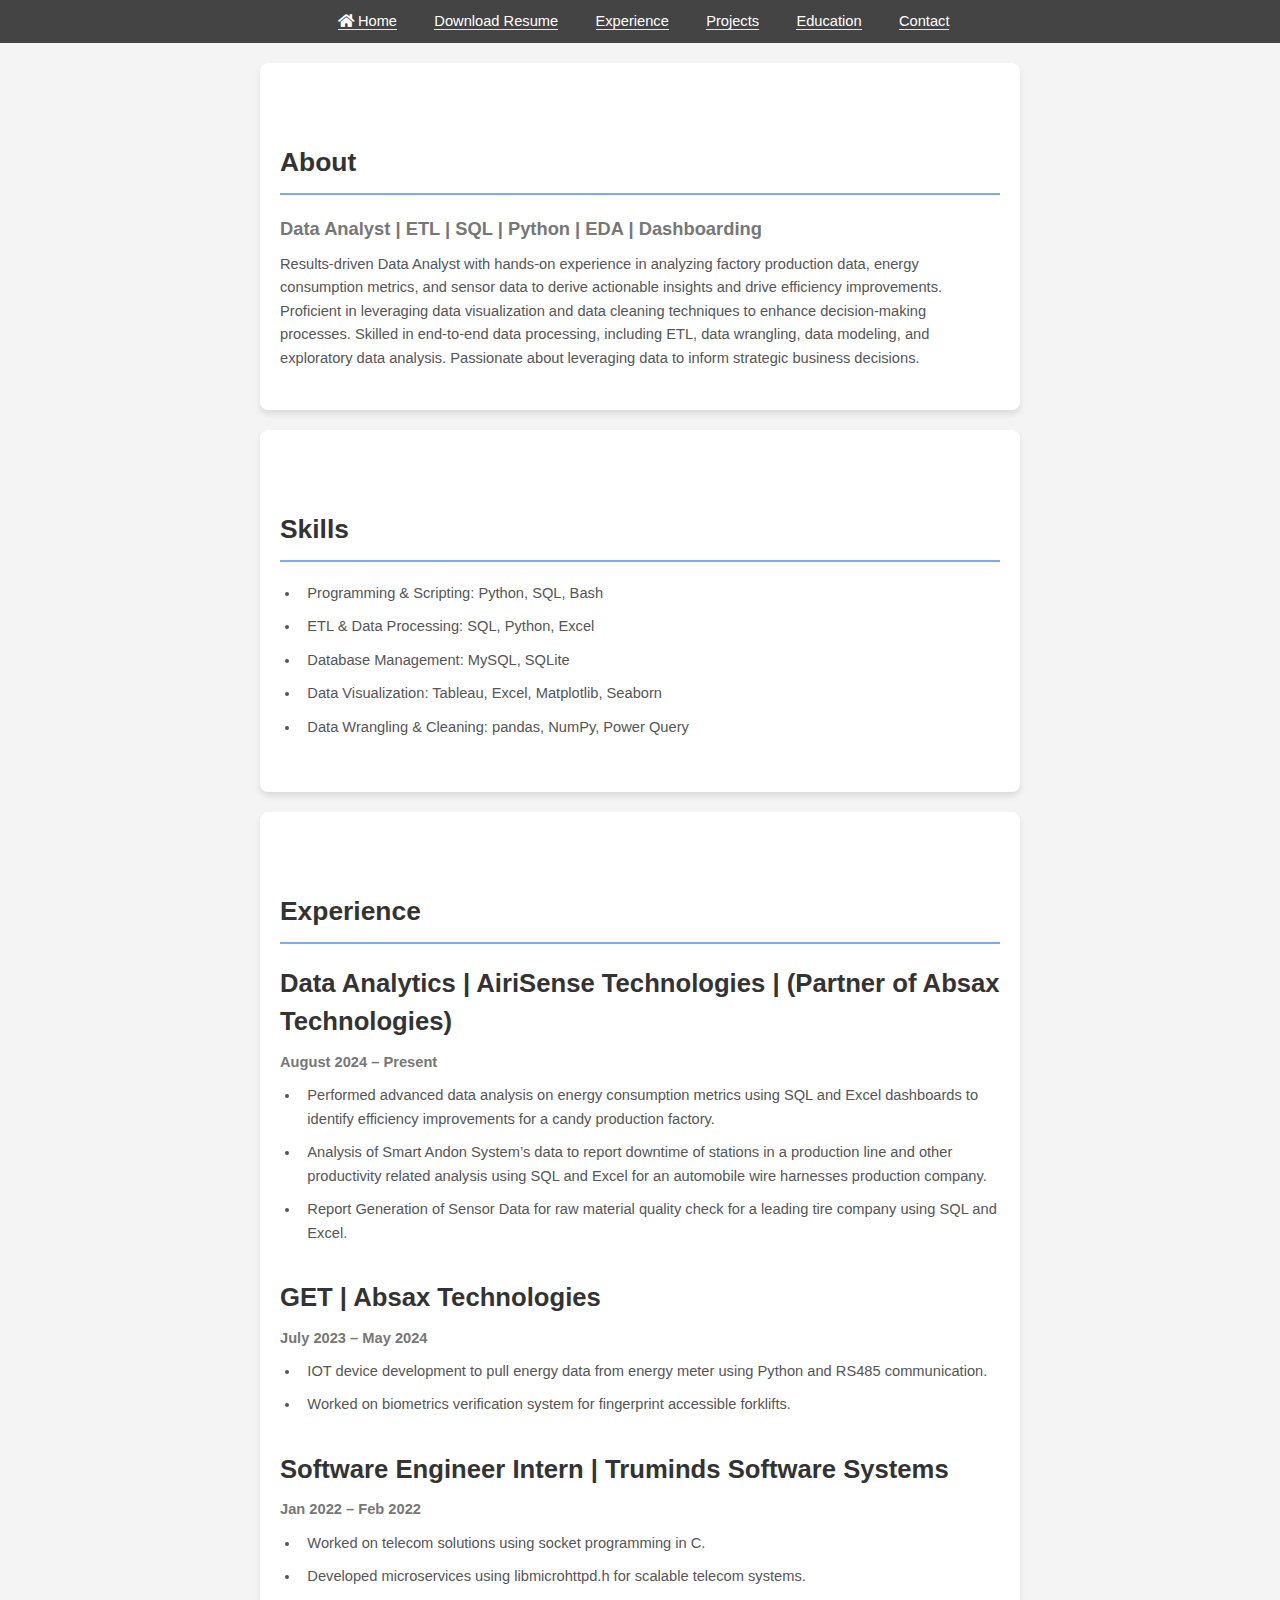
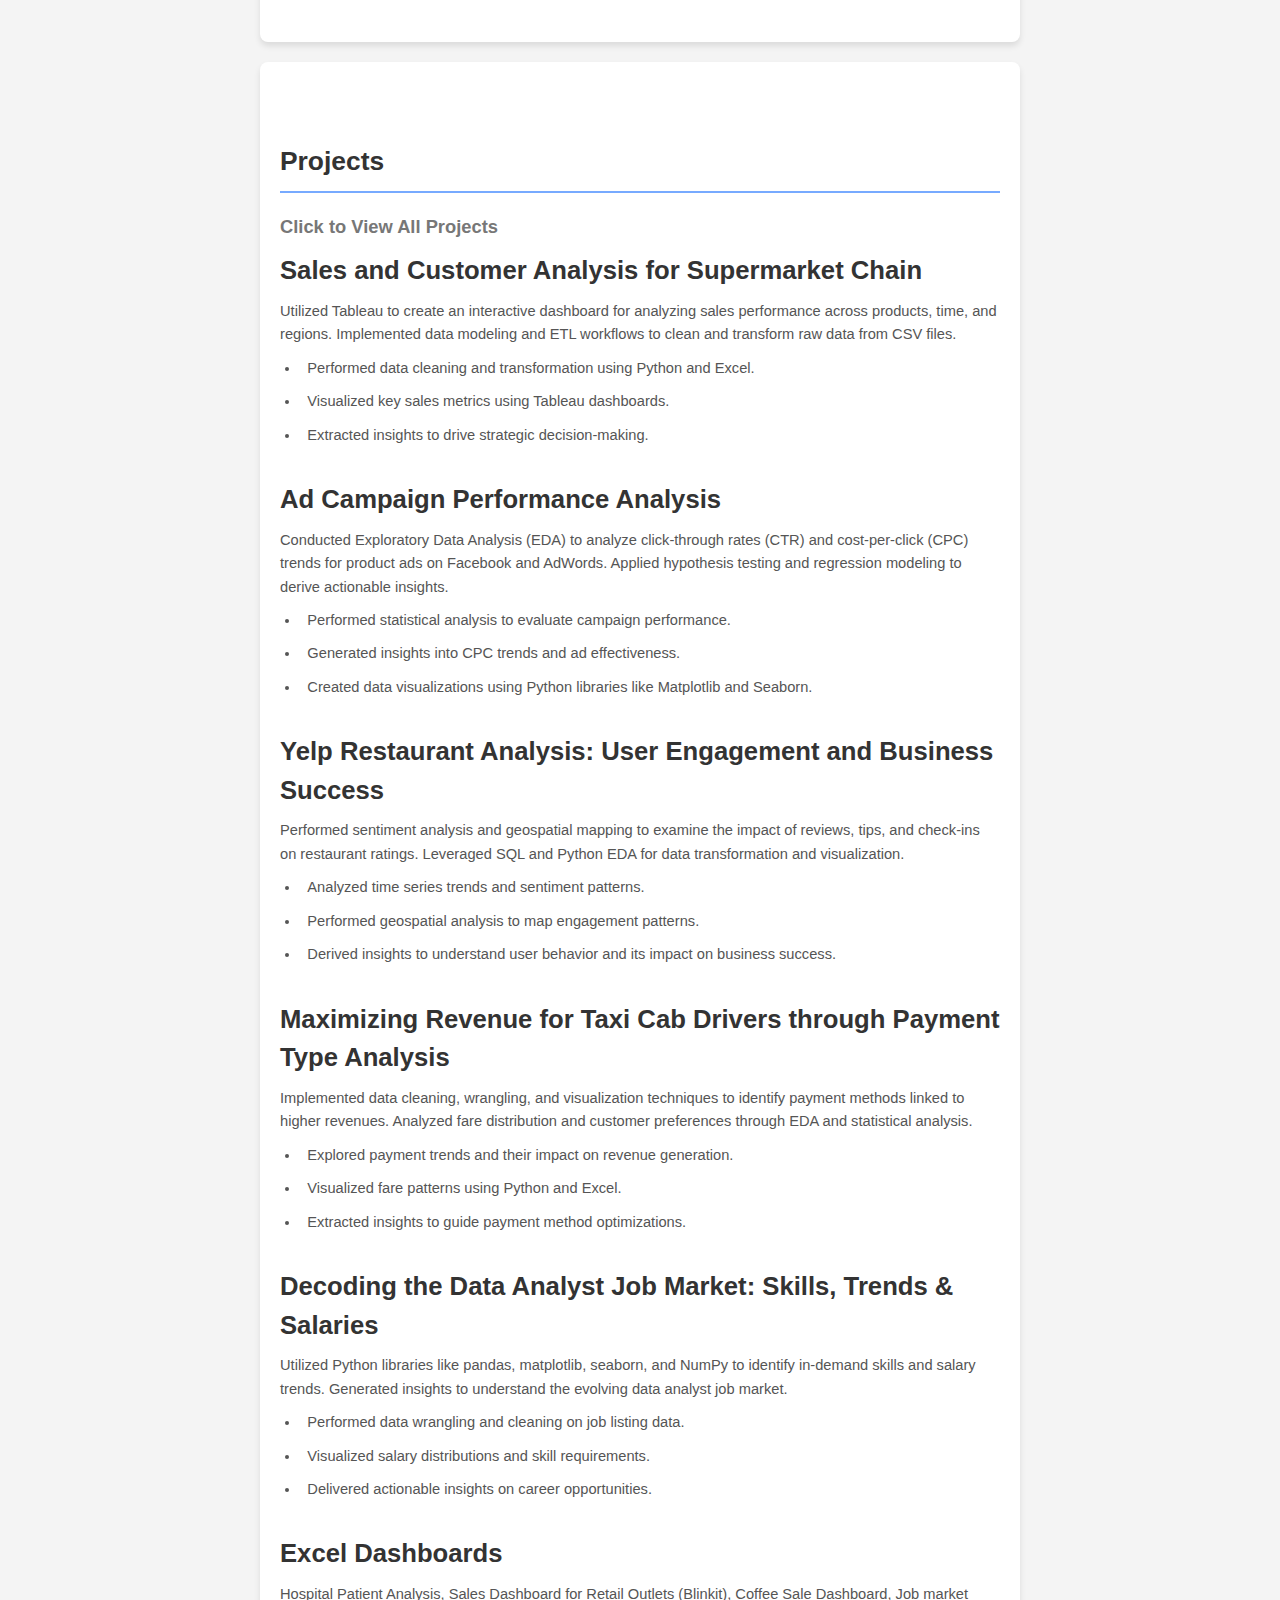
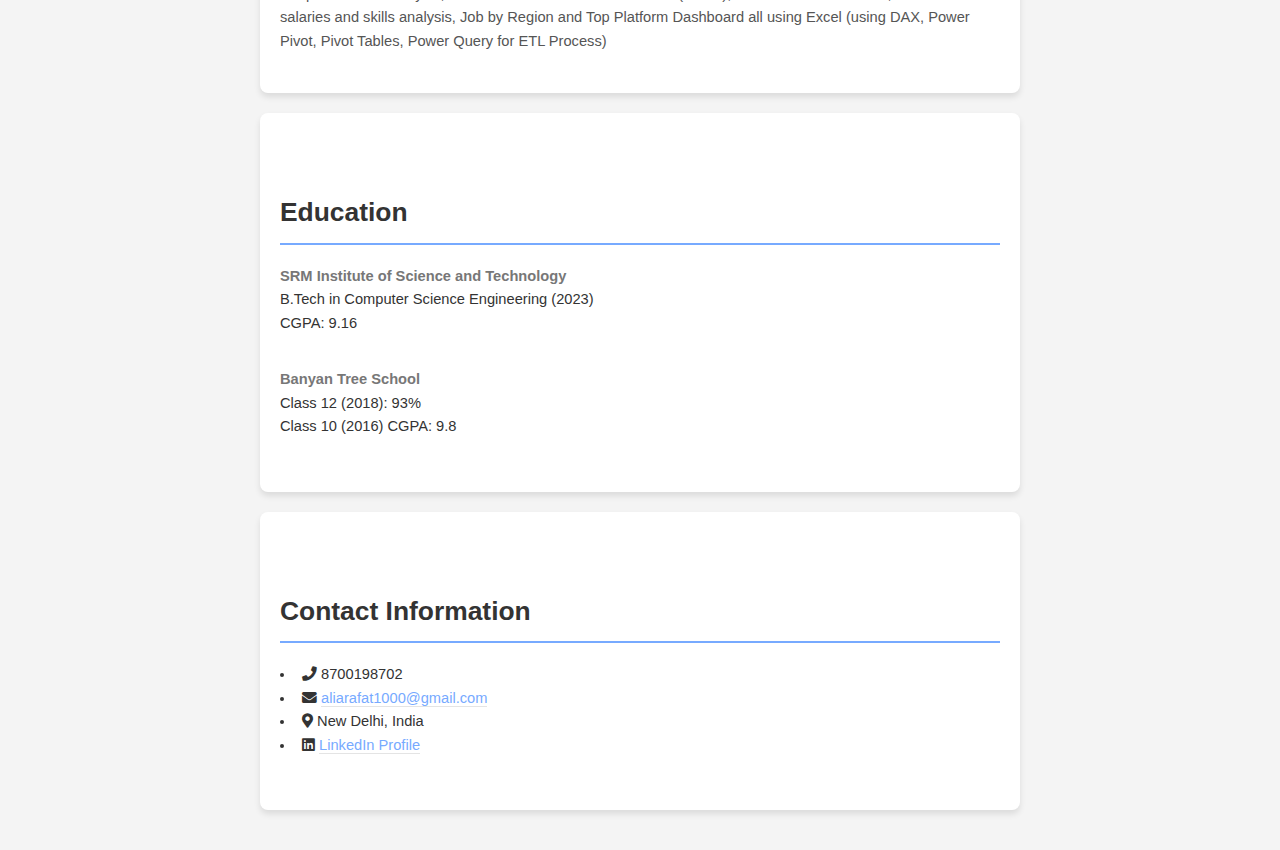
<file: resume.html>
<!DOCTYPE html>
<html lang="en">
<head>
    <meta charset="UTF-8">
    <meta name="viewport" content="width=device-width, initial-scale=1.0">
    <title>Resume - Ali Arafat</title>
    <link rel="stylesheet" href="https://cdnjs.cloudflare.com/ajax/libs/font-awesome/6.0.0/css/all.min.css">
    <link rel="stylesheet" href="assets/css/main.css">
    <style>
        /* General Styles */
        body {
            font-family: 'Segoe UI', Tahoma, Geneva, Verdana, sans-serif;
            line-height: 1.6;
            color: #333;
            background-color: #f4f4f4;
            margin: 0;
            padding: 0;
        }

        .container {
            width: 90%;
            max-width: 800px;
            margin: 0 auto;
            padding: 20px;
        }

        h1, h2, h3 {
            color: #333;
        }

        a {
            color: #77aaff;
            text-decoration: none;
            transition: color 0.3s ease;
        }

        a:hover {
            color: #555;
        }

        /* Sticky Navigation Bar */
        #nav {
            background: #444;
            padding: 10px 0;
            text-align: center;
            position: sticky;
            top: 0;
            z-index: 1000;
        }

        #nav ul {
            padding: 0;
            list-style: none;
            display: flex;
            justify-content: center;
            margin: 0;
        }

        #nav ul li {
            margin: 0 15px;
        }

        #nav ul li a {
            color: #fff;
            font-size: 1em;
            transition: color 0.3s ease;
        }

        #nav ul li a:hover {
            color: #77aaff;
        }

        /* Sections */
        section {
            background: #fff;
            padding: 80px 20px 20px;
            border-radius: 8px;
            box-shadow: 0 4px 6px rgba(0, 0, 0, 0.1);
            margin-bottom: 20px;
            scroll-margin-top: 60px;
        }

        section h2 {
            font-size: 1.8em;
            margin-bottom: 20px;
            border-bottom: 2px solid #77aaff;
            padding-bottom: 10px;
        }

        .job, .project {
            margin-bottom: 20px;
        }

        .job h3, .project h3 {
            color: #333;
            margin-bottom: 10px;
        }

        .job p, .project p {
            color: #555;
            margin-bottom: 10px;
        }

        .job ul, .project ul {
            padding-left: 20px;
        }

        .job ul li, .project ul li {
            margin-bottom: 10px;
            color: #555;
        }
    </style>
</head>
<body class="is-preload">
    <!-- Sticky Navigation Bar -->
    <nav id="nav">
        <ul>
            <li><a href="index.html"><i class="fas fa-home"></i> Home</a></li>
            <li><a href="https://www.dropbox.com/scl/fi/vgiyahxkvep9pvfb8raxv/Data-Analyst-Portfolio.pdf?rlkey=1cl51beoufr0m5jxiq0i0gghv&st=wo37gumb&dl=1">Download Resume</a></li>
            <li><a href="#experience">Experience</a></li>
            <li><a href="#projects">Projects</a></li>
            <li><a href="#education">Education</a></li>
            <li><a href="#contact">Contact</a></li>
        </ul>
    </nav>

    <!-- Main Content -->
    <div class="container">

        <!-- About -->
        <section id="about">
            <h2>About</h2>
            <h4>Data Analyst | ETL | SQL | Python | EDA | Dashboarding
            </h4>
            <div class="job">
                
                <p>
                    Results-driven Data Analyst with hands-on experience in analyzing factory production data, 
                    energy consumption metrics, and sensor data to derive actionable insights and drive efficiency 
                    improvements. Proficient in leveraging data visualization and data cleaning techniques to 
                    enhance decision-making processes. Skilled in end-to-end data processing, including ETL, 
                    data wrangling, data modeling, and exploratory data analysis. Passionate about leveraging 
                    data to inform strategic business decisions.
                </p>
            </div>
        </section>


        <!-- Skills -->
        <section id="skills">
            <h2>Skills</h2>
            <div class="job">
                <ul>
                    <li>Programming & Scripting: Python, SQL, Bash</li>
                    <li>ETL & Data Processing: SQL, Python, Excel</li>
                    <li>Database Management: MySQL, SQLite</li>
                    <li>Data Visualization: Tableau, Excel, Matplotlib, Seaborn</li>
                    <li>Data Wrangling & Cleaning: pandas, NumPy, Power Query</li>
                </ul>
            </div>
        </section>

        
        <!-- Experience Section -->
        <section id="experience">
            <h2>Experience</h2>
            <div class="job">
                <h3>Data Analytics | AiriSense Technologies | (Partner of Absax Technologies) </h3>
                <p><strong>August 2024 – Present</strong></p>
                <ul>
                    <li>Performed advanced data analysis on energy consumption metrics using SQL and
                        Excel dashboards to identify efficiency improvements for a candy production factory.
                    </li>
                    <li>
                        Analysis of Smart Andon System’s data to report downtime of stations in a production line 
                        and other productivity related analysis using SQL and Excel for an  automobile wire 
                        harnesses production company. 
                    </li>
                    <li>
                        Report Generation of Sensor Data for raw material quality check for a leading tire 
                        company using SQL and Excel. 
                    </li>
                </ul>
            </div>
            <div class="job">
                <h3>GET | Absax Technologies</h3>
                <p><strong>July 2023 – May 2024</strong></p>
                <ul>
                    <li>IOT device development to pull energy data from energy meter using Python and RS485 communication.</li>
                    <li>Worked on biometrics verification system for fingerprint accessible forklifts. </li>
                </ul>
            </div>
            <div class="job">
                <h3>Software Engineer Intern | Truminds Software Systems</h3>
                <p><strong>Jan 2022 – Feb 2022</strong></p>
                <ul>
                    <li>Worked on telecom solutions using socket programming in C.</li>
                    <li>Developed microservices using libmicrohttpd.h for scalable telecom systems.</li>
                </ul>
            </div>
        </section>

        <!-- Projects Section -->
        <!-- Projects Section -->
<section id="projects">
    <h2>Projects</h2>
    <h4><a href="https://aliarafat1000.github.io/ali-data/projects.html" target="_blank">Click to View All Projects</a></h4>
    <div class="project">
        <h3>Sales and Customer Analysis for Supermarket Chain</h3>
        <p>Utilized Tableau to create an interactive dashboard for analyzing sales performance across products, time, and regions. Implemented data modeling and ETL workflows to clean and transform raw data from CSV files.</p>
        <ul>
            <li>Performed data cleaning and transformation using Python and Excel.</li>
            <li>Visualized key sales metrics using Tableau dashboards.</li>
            <li>Extracted insights to drive strategic decision-making.</li>
        </ul>
    </div>
    <div class="project">
        <h3>Ad Campaign Performance Analysis</h3>
        <p>Conducted Exploratory Data Analysis (EDA) to analyze click-through rates (CTR) and cost-per-click (CPC) trends for product ads on Facebook and AdWords. Applied hypothesis testing and regression modeling to derive actionable insights.</p>
        <ul>
            <li>Performed statistical analysis to evaluate campaign performance.</li>
            <li>Generated insights into CPC trends and ad effectiveness.</li>
            <li>Created data visualizations using Python libraries like Matplotlib and Seaborn.</li>
        </ul>
    </div>
    <div class="project">
        <h3>Yelp Restaurant Analysis: User Engagement and Business Success</h3>
        <p>Performed sentiment analysis and geospatial mapping to examine the impact of reviews, tips, and check-ins on restaurant ratings. Leveraged SQL and Python EDA for data transformation and visualization.</p>
        <ul>
            <li>Analyzed time series trends and sentiment patterns.</li>
            <li>Performed geospatial analysis to map engagement patterns.</li>
            <li>Derived insights to understand user behavior and its impact on business success.</li>
        </ul>
    </div>
    <div class="project">
        <h3>Maximizing Revenue for Taxi Cab Drivers through Payment Type Analysis</h3>
        <p>Implemented data cleaning, wrangling, and visualization techniques to identify payment methods linked to higher revenues. Analyzed fare distribution and customer preferences through EDA and statistical analysis.</p>
        <ul>
            <li>Explored payment trends and their impact on revenue generation.</li>
            <li>Visualized fare patterns using Python and Excel.</li>
            <li>Extracted insights to guide payment method optimizations.</li>
        </ul>
    </div>
    <div class="project">
        <h3>Decoding the Data Analyst Job Market: Skills, Trends & Salaries</h3>
        <p>Utilized Python libraries like pandas, matplotlib, seaborn, and NumPy to identify in-demand skills and salary trends. Generated insights to understand the evolving data analyst job market.</p>
        <ul>
            <li>Performed data wrangling and cleaning on job listing data.</li>
            <li>Visualized salary distributions and skill requirements.</li>
            <li>Delivered actionable insights on career opportunities.</li>
        </ul>
    </div>
    <div class="project">
        <h3>Excel Dashboards</h3>
        <p>
            Hospital Patient Analysis, Sales Dashboard for Retail Outlets (Blinkit), Coffee Sale Dashboard, Job 
            market salaries and skills analysis, Job by Region and Top Platform Dashboard all 
            using Excel (using DAX, Power Pivot, Pivot Tables, Power Query for ETL Process)
        </p>
    </div>
</section>


        <!-- Education Section -->
        <section id="education">
            <h2>Education</h2>
            <p><strong>SRM Institute of Science and Technology</strong><br>B.Tech in Computer Science Engineering (2023)<br>CGPA: 9.16</p>
            <p><strong>Banyan Tree School</strong><br>Class 12 (2018): 93%<br>Class 10 (2016) CGPA: 9.8</p>
        </section>

        <!-- Contact Info Section -->
        <section id="contact">
            <h2>Contact Information</h2>
            <ul>
                <li><i class="fas fa-phone"></i> 8700198702</li>
                <li><i class="fas fa-envelope"></i> <a href="mailto:aliarafat1000@gmail.com">aliarafat1000@gmail.com</a></li>
                <li><i class="fas fa-map-marker-alt"></i> New Delhi, India</li>
                <li>
                    <i class="fab fa-linkedin"></i> 
                    <a href="//www.linkedin.com/in/ali-arafat-66146b18a/" target="_blank">LinkedIn Profile</a>
                </li>                
            </ul>
        </section>
    </div>
</body>
</html>
</file>
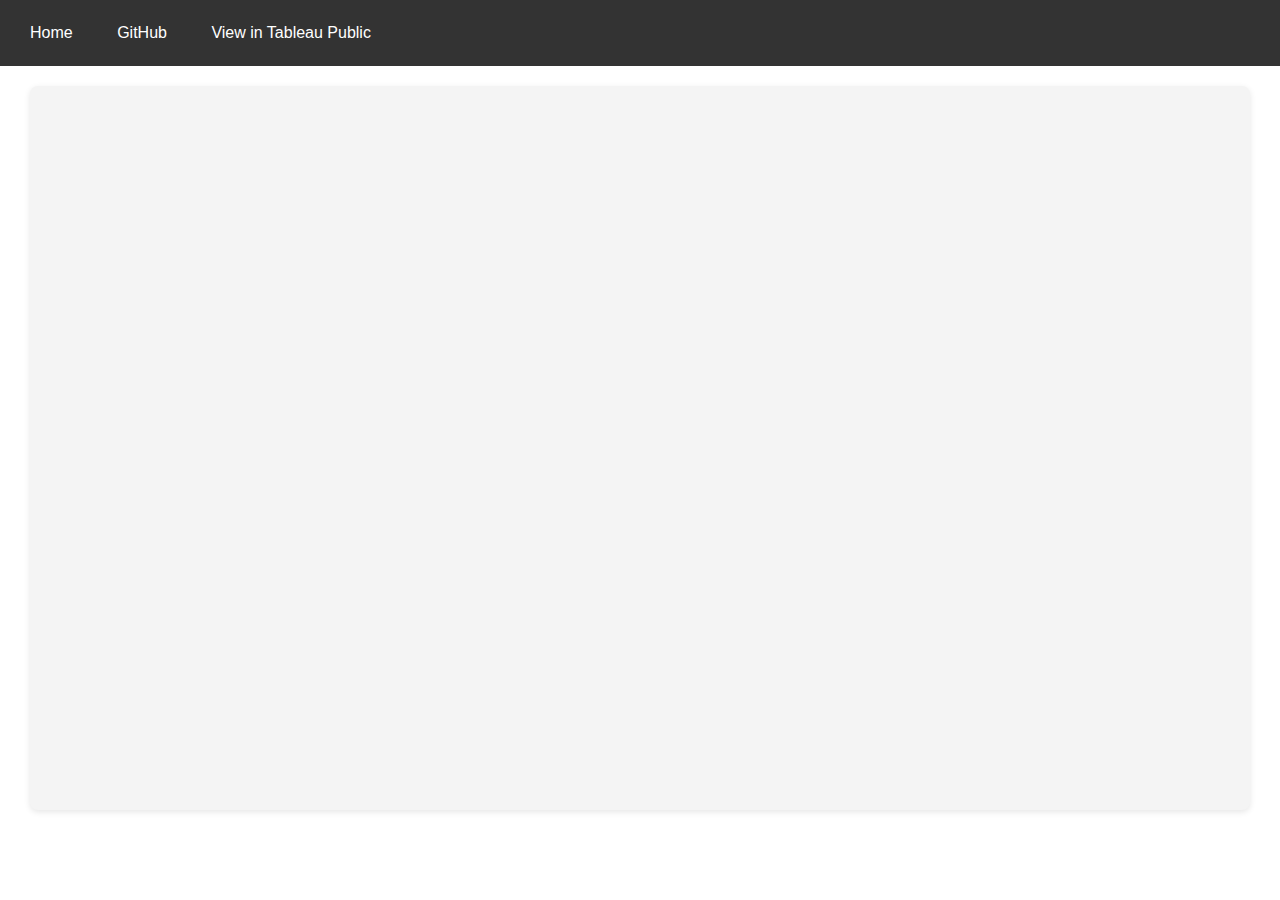
<file: tableau_sales_dashboard_bara.html>
<!DOCTYPE HTML>
<html>
<head>
    <title>Tableau Dashboard</title>
    <meta charset="utf-8" />
    <meta name="viewport" content="width=device-width, initial-scale=1, user-scalable=no" />
    <style>
        body { margin: 0; font-family: Arial, sans-serif; }
        .navbar {
            background-color: #333;
            overflow: hidden;
            padding: 10px;
        }
        .navbar a {
            color: white;
            padding: 14px 20px;
            text-decoration: none;
            text-align: center;
            display: inline-block;
        }
        .navbar a:hover {
            background-color: #555;
        }
        .dashboard-container {
            padding: 20px;
            text-align: center;
        }
    </style>
</head>
<body>
    <!-- Navigation Bar -->
    <div class="navbar">
        <a href="index.html">Home</a>
        <a href="https://github.com/aliarafat1000/tableau-sales-supermarket" target="_blank">GitHub</a>
        <a href="https://public.tableau.com/views/project_course/CustomerDashboard?:language=en-US&publish=yes&:sid=&:redirect=auth&:display_count=n&:origin=viz_share_link" target="_blank">View in Tableau Public</a>
    </div>
    <!-- Tableau Dashboard Embed -->
    
    <div class="tableau-container">
        <div class="tableauPlaceholder" id="viz1741928724111" style="position: relative;">
            <noscript>
                <a href="#">
                    <img alt="Sales Dashboard"
                         src="https://public.tableau.com/static/images/pr/project_course/SalesDashboard/1_rss.png"
                         style="border: none;" />
                </a>
            </noscript>
            <object class="tableauViz" style="width: 100%; height: 700px; border: none;">
                <param name="host_url" value="https%3A%2F%2Fpublic.tableau.com%2F" />
                <param name="embed_code_version" value="3" />
                <param name="site_root" value="" />
                <param name="name" value="project_course/SalesDashboard" />
                <param name="tabs" value="no" />
                <param name="toolbar" value="yes" />
                <param name="static_image" value="https://public.tableau.com/static/images/pr/project_course/SalesDashboard/1.png" />
                <param name="animate_transition" value="yes" />
                <param name="display_static_image" value="yes" />
                <param name="display_spinner" value="yes" />
                <param name="display_overlay" value="yes" />
                <param name="display_count" value="yes" />
                <param name="language" value="en-US" />
                <param name="filter" value="publish=yes" />
            </object>
        </div>
    </div>
    
    <style>
        .tableau-container {
            max-width: 1200px;
            margin: 20px auto;
            padding: 10px;
            background-color: #f4f4f4;
            border-radius: 8px;
            box-shadow: 0 2px 6px rgba(0, 0, 0, 0.1);
        }
    
        .tableauPlaceholder {
            border-radius: 8px;
            overflow: hidden;
        }
    
        .tableauViz {
            width: 100%;
            height: 700px;
        }
    </style>
    
    <script type="text/javascript">
        var divElement = document.getElementById('viz1741928724111');
        var vizElement = divElement.getElementsByTagName('object')[0];
        vizElement.style.width = '100%';
        vizElement.style.height = '700px';
        var scriptElement = document.createElement('script');
        scriptElement.src = 'https://public.tableau.com/javascripts/api/viz_v1.js';
        vizElement.parentNode.insertBefore(scriptElement, vizElement);
    </script>
    
    

</body>
</html>
</file>
<file: assets/css/main.css>
@import url("fontawesome-all.min.css");
@import url("https://fonts.googleapis.com/css?family=Lato:400,400italic,700,700italic|Source+Code+Pro:400");

/*
	Read Only by HTML5 UP
	html5up.net | @ajlkn
	Free for personal and commercial use under the CCA 3.0 license (html5up.net/license)
*/

html, body, div, span, applet, object,
iframe, h1, h2, h3, h4, h5, h6, p, blockquote,
pre, a, abbr, acronym, address, big, cite,
code, del, dfn, em, img, ins, kbd, q, s, samp,
small, strike, strong, sub, sup, tt, var, b,
u, i, center, dl, dt, dd, ol, ul, li, fieldset,
form, label, legend, table, caption, tbody,
tfoot, thead, tr, th, td, article, aside,
canvas, details, embed, figure, figcaption,
footer, header, hgroup, menu, nav, output, ruby,
section, summary, time, mark, audio, video {
	margin: 0;
	padding: 0;
	border: 0;
	font-size: 100%;
	font: inherit;
	vertical-align: baseline;}

article, aside, details, figcaption, figure,
footer, header, hgroup, menu, nav, section {
	display: block;}

body {
	line-height: 1;
}

ol, ul {
	list-style: none;
}

blockquote, q {
	quotes: none;
}

	blockquote:before, blockquote:after, q:before, q:after {
		content: '';
		content: none;
	}

table {
	border-collapse: collapse;
	border-spacing: 0;
}

body {
	-webkit-text-size-adjust: none;
}

mark {
	background-color: transparent;
	color: inherit;
}

input::-moz-focus-inner {
	border: 0;
	padding: 0;
}

input, select, textarea {
	-moz-appearance: none;
	-webkit-appearance: none;
	-ms-appearance: none;
	appearance: none;
}

/* Basic */

	html {
		box-sizing: border-box;
	}

	*, *:before, *:after {
		box-sizing: inherit;
	}

	body {
		background: #fff;
	}

		body.is-preload *, body.is-preload *:before, body.is-preload *:after {
			-moz-animation: none !important;
			-webkit-animation: none !important;
			-ms-animation: none !important;
			animation: none !important;
			-moz-transition: none !important;
			-webkit-transition: none !important;
			-ms-transition: none !important;
			transition: none !important;
		}

	body, input, select, textarea {
		color: #888;
		font-family: "Lato", sans-serif;
		font-size: 16pt;
		font-weight: 400;
		line-height: 1.75em;
	}

	a {
		-moz-transition: color 0.2s ease-in-out, border-color 0.2s ease-in-out;
		-webkit-transition: color 0.2s ease-in-out, border-color 0.2s ease-in-out;
		-ms-transition: color 0.2s ease-in-out, border-color 0.2s ease-in-out;
		transition: color 0.2s ease-in-out, border-color 0.2s ease-in-out;
		border-bottom: solid 1px #e4e4e4;
		color: inherit;
		text-decoration: none;
	}

		a:hover {
			border-bottom-color: transparent;
			color: #4acaa8 !important;
		}

	strong, b {
		color: #777;
		font-weight: 700;
	}

	em, i {
		font-style: italic;
	}

	p {
		margin: 0 0 2.25em 0;
	}

	h1, h2, h3, h4, h5, h6 {
		color: #777;
		font-weight: 700;
		line-height: 1em;
		margin: 0 0 0.5625em 0;
	}

		h1 a, h2 a, h3 a, h4 a, h5 a, h6 a {
			border: 0;
			color: inherit;
			text-decoration: none;
		}

	h2 {
		font-size: 2em;
		line-height: 1.5em;
	}

	h3 {
		font-size: 1.75em;
		line-height: 1.5em;
	}

	h4 {
		font-size: 1.25em;
		line-height: 1.5em;
	}

	h5 {
		font-size: 0.9em;
		line-height: 1.5em;
	}

	h6 {
		font-size: 0.7em;
		line-height: 1.5em;
	}

	sub {
		font-size: 0.8em;
		position: relative;
		top: 0.5em;
	}

	sup {
		font-size: 0.8em;
		position: relative;
		top: -0.5em;
	}

	hr {
		border: 0;
		border-bottom: solid 2px #f4f4f4;
		margin: 2.25em 0;
	}

		hr.major {
			margin: 3.375em 0;
		}

	blockquote {
		border-left: solid 8px #e4e4e4;
		font-style: italic;
		margin: 0 0 2.25em 0;
		padding: 0.5em 0 0.5em 2em;
	}

	code {
		background: #555;
		border-radius: 5px;
		color: #fff;
		font-family: "Source Code Pro", monospace;
		font-size: 0.9em;
		margin: 0 0.25em;
		padding: 0.25em 0.65em;
	}

	pre {
		font-family: "Source Code Pro", monospace;
		font-size: 0.9em;
		margin: 0 0 2.25em 0;
	}

		pre code {
			-webkit-overflow-scrolling: touch;
			display: block;
			line-height: 1.5em;
			overflow-x: auto;
			padding: 1em 1.5em;
		}

	.align-left {
		text-align: left;
	}

	.align-center {
		text-align: center;
	}

	.align-right {
		text-align: right;
	}

/* Row */

	.row {
		display: flex;
		flex-wrap: wrap;
		box-sizing: border-box;
		align-items: stretch;
	}

		.row > * {
			box-sizing: border-box;
		}

		.row.gtr-uniform > * > :last-child {
			margin-bottom: 0;
		}

		.row.aln-left {
			justify-content: flex-start;
		}

		.row.aln-center {
			justify-content: center;
		}

		.row.aln-right {
			justify-content: flex-end;
		}

		.row.aln-top {
			align-items: flex-start;
		}

		.row.aln-middle {
			align-items: center;
		}

		.row.aln-bottom {
			align-items: flex-end;
		}

		.row > .imp {
			order: -1;
		}

		.row > .col-1 {
			width: 8.33333%;
		}

		.row > .off-1 {
			margin-left: 8.33333%;
		}

		.row > .col-2 {
			width: 16.66667%;
		}

		.row > .off-2 {
			margin-left: 16.66667%;
		}

		.row > .col-3 {
			width: 25%;
		}

		.row > .off-3 {
			margin-left: 25%;
		}

		.row > .col-4 {
			width: 33.33333%;
		}

		.row > .off-4 {
			margin-left: 33.33333%;
		}

		.row > .col-5 {
			width: 41.66667%;
		}

		.row > .off-5 {
			margin-left: 41.66667%;
		}

		.row > .col-6 {
			width: 50%;
		}

		.row > .off-6 {
			margin-left: 50%;
		}

		.row > .col-7 {
			width: 58.33333%;
		}

		.row > .off-7 {
			margin-left: 58.33333%;
		}

		.row > .col-8 {
			width: 66.66667%;
		}

		.row > .off-8 {
			margin-left: 66.66667%;
		}

		.row > .col-9 {
			width: 75%;
		}

		.row > .off-9 {
			margin-left: 75%;
		}

		.row > .col-10 {
			width: 83.33333%;
		}

		.row > .off-10 {
			margin-left: 83.33333%;
		}

		.row > .col-11 {
			width: 91.66667%;
		}

		.row > .off-11 {
			margin-left: 91.66667%;
		}

		.row > .col-12 {
			width: 100%;
		}

		.row > .off-12 {
			margin-left: 100%;
		}

		.row.gtr-0 {
			margin-top: 0;
			margin-left: 0em;
		}

			.row.gtr-0 > * {
				padding: 0 0 0 0em;
			}

			.row.gtr-0.gtr-uniform {
				margin-top: 0em;
			}

				.row.gtr-0.gtr-uniform > * {
					padding-top: 0em;
				}

		.row.gtr-25 {
			margin-top: 0;
			margin-left: -0.5em;
		}

			.row.gtr-25 > * {
				padding: 0 0 0 0.5em;
			}

			.row.gtr-25.gtr-uniform {
				margin-top: -0.5em;
			}

				.row.gtr-25.gtr-uniform > * {
					padding-top: 0.5em;
				}

		.row.gtr-50 {
			margin-top: 0;
			margin-left: -1em;
		}

			.row.gtr-50 > * {
				padding: 0 0 0 1em;
			}

			.row.gtr-50.gtr-uniform {
				margin-top: -1em;
			}

				.row.gtr-50.gtr-uniform > * {
					padding-top: 1em;
				}

		.row {
			margin-top: 0;
			margin-left: -2em;
		}

			.row > * {
				padding: 0 0 0 2em;
			}

			.row.gtr-uniform {
				margin-top: -2em;
			}

				.row.gtr-uniform > * {
					padding-top: 2em;
				}

		.row.gtr-150 {
			margin-top: 0;
			margin-left: -3em;
		}

			.row.gtr-150 > * {
				padding: 0 0 0 3em;
			}

			.row.gtr-150.gtr-uniform {
				margin-top: -3em;
			}

				.row.gtr-150.gtr-uniform > * {
					padding-top: 3em;
				}

		.row.gtr-200 {
			margin-top: 0;
			margin-left: -4em;
		}

			.row.gtr-200 > * {
				padding: 0 0 0 4em;
			}

			.row.gtr-200.gtr-uniform {
				margin-top: -4em;
			}

				.row.gtr-200.gtr-uniform > * {
					padding-top: 4em;
				}

		@media screen and (max-width: 1680px) {

			.row {
				display: flex;
				flex-wrap: wrap;
				box-sizing: border-box;
				align-items: stretch;
			}

				.row > * {
					box-sizing: border-box;
				}

				.row.gtr-uniform > * > :last-child {
					margin-bottom: 0;
				}

				.row.aln-left {
					justify-content: flex-start;
				}

				.row.aln-center {
					justify-content: center;
				}

				.row.aln-right {
					justify-content: flex-end;
				}

				.row.aln-top {
					align-items: flex-start;
				}

				.row.aln-middle {
					align-items: center;
				}

				.row.aln-bottom {
					align-items: flex-end;
				}

				.row > .imp-xlarge {
					order: -1;
				}

				.row > .col-1-xlarge {
					width: 8.33333%;
				}

				.row > .off-1-xlarge {
					margin-left: 8.33333%;
				}

				.row > .col-2-xlarge {
					width: 16.66667%;
				}

				.row > .off-2-xlarge {
					margin-left: 16.66667%;
				}

				.row > .col-3-xlarge {
					width: 25%;
				}

				.row > .off-3-xlarge {
					margin-left: 25%;
				}

				.row > .col-4-xlarge {
					width: 33.33333%;
				}

				.row > .off-4-xlarge {
					margin-left: 33.33333%;
				}

				.row > .col-5-xlarge {
					width: 41.66667%;
				}

				.row > .off-5-xlarge {
					margin-left: 41.66667%;
				}

				.row > .col-6-xlarge {
					width: 50%;
				}

				.row > .off-6-xlarge {
					margin-left: 50%;
				}

				.row > .col-7-xlarge {
					width: 58.33333%;
				}

				.row > .off-7-xlarge {
					margin-left: 58.33333%;
				}

				.row > .col-8-xlarge {
					width: 66.66667%;
				}

				.row > .off-8-xlarge {
					margin-left: 66.66667%;
				}

				.row > .col-9-xlarge {
					width: 75%;
				}

				.row > .off-9-xlarge {
					margin-left: 75%;
				}

				.row > .col-10-xlarge {
					width: 83.33333%;
				}

				.row > .off-10-xlarge {
					margin-left: 83.33333%;
				}

				.row > .col-11-xlarge {
					width: 91.66667%;
				}

				.row > .off-11-xlarge {
					margin-left: 91.66667%;
				}

				.row > .col-12-xlarge {
					width: 100%;
				}

				.row > .off-12-xlarge {
					margin-left: 100%;
				}

				.row.gtr-0 {
					margin-top: 0;
					margin-left: 0em;
				}

					.row.gtr-0 > * {
						padding: 0 0 0 0em;
					}

					.row.gtr-0.gtr-uniform {
						margin-top: 0em;
					}

						.row.gtr-0.gtr-uniform > * {
							padding-top: 0em;
						}

				.row.gtr-25 {
					margin-top: 0;
					margin-left: -0.5em;
				}

					.row.gtr-25 > * {
						padding: 0 0 0 0.5em;
					}

					.row.gtr-25.gtr-uniform {
						margin-top: -0.5em;
					}

						.row.gtr-25.gtr-uniform > * {
							padding-top: 0.5em;
						}

				.row.gtr-50 {
					margin-top: 0;
					margin-left: -1em;
				}

					.row.gtr-50 > * {
						padding: 0 0 0 1em;
					}

					.row.gtr-50.gtr-uniform {
						margin-top: -1em;
					}

						.row.gtr-50.gtr-uniform > * {
							padding-top: 1em;
						}

				.row {
					margin-top: 0;
					margin-left: -2em;
				}

					.row > * {
						padding: 0 0 0 2em;
					}

					.row.gtr-uniform {
						margin-top: -2em;
					}

						.row.gtr-uniform > * {
							padding-top: 2em;
						}

				.row.gtr-150 {
					margin-top: 0;
					margin-left: -3em;
				}

					.row.gtr-150 > * {
						padding: 0 0 0 3em;
					}

					.row.gtr-150.gtr-uniform {
						margin-top: -3em;
					}

						.row.gtr-150.gtr-uniform > * {
							padding-top: 3em;
						}

				.row.gtr-200 {
					margin-top: 0;
					margin-left: -4em;
				}

					.row.gtr-200 > * {
						padding: 0 0 0 4em;
					}

					.row.gtr-200.gtr-uniform {
						margin-top: -4em;
					}

						.row.gtr-200.gtr-uniform > * {
							padding-top: 4em;
						}

		}

		@media screen and (max-width: 1280px) {

			.row {
				display: flex;
				flex-wrap: wrap;
				box-sizing: border-box;
				align-items: stretch;
			}

				.row > * {
					box-sizing: border-box;
				}

				.row.gtr-uniform > * > :last-child {
					margin-bottom: 0;
				}

				.row.aln-left {
					justify-content: flex-start;
				}

				.row.aln-center {
					justify-content: center;
				}

				.row.aln-right {
					justify-content: flex-end;
				}

				.row.aln-top {
					align-items: flex-start;
				}

				.row.aln-middle {
					align-items: center;
				}

				.row.aln-bottom {
					align-items: flex-end;
				}

				.row > .imp-large {
					order: -1;
				}

				.row > .col-1-large {
					width: 8.33333%;
				}

				.row > .off-1-large {
					margin-left: 8.33333%;
				}

				.row > .col-2-large {
					width: 16.66667%;
				}

				.row > .off-2-large {
					margin-left: 16.66667%;
				}

				.row > .col-3-large {
					width: 25%;
				}

				.row > .off-3-large {
					margin-left: 25%;
				}

				.row > .col-4-large {
					width: 33.33333%;
				}

				.row > .off-4-large {
					margin-left: 33.33333%;
				}

				.row > .col-5-large {
					width: 41.66667%;
				}

				.row > .off-5-large {
					margin-left: 41.66667%;
				}

				.row > .col-6-large {
					width: 50%;
				}

				.row > .off-6-large {
					margin-left: 50%;
				}

				.row > .col-7-large {
					width: 58.33333%;
				}

				.row > .off-7-large {
					margin-left: 58.33333%;
				}

				.row > .col-8-large {
					width: 66.66667%;
				}

				.row > .off-8-large {
					margin-left: 66.66667%;
				}

				.row > .col-9-large {
					width: 75%;
				}

				.row > .off-9-large {
					margin-left: 75%;
				}

				.row > .col-10-large {
					width: 83.33333%;
				}

				.row > .off-10-large {
					margin-left: 83.33333%;
				}

				.row > .col-11-large {
					width: 91.66667%;
				}

				.row > .off-11-large {
					margin-left: 91.66667%;
				}

				.row > .col-12-large {
					width: 100%;
				}

				.row > .off-12-large {
					margin-left: 100%;
				}

				.row.gtr-0 {
					margin-top: 0;
					margin-left: 0em;
				}

					.row.gtr-0 > * {
						padding: 0 0 0 0em;
					}

					.row.gtr-0.gtr-uniform {
						margin-top: 0em;
					}

						.row.gtr-0.gtr-uniform > * {
							padding-top: 0em;
						}

				.row.gtr-25 {
					margin-top: 0;
					margin-left: -0.375em;
				}

					.row.gtr-25 > * {
						padding: 0 0 0 0.375em;
					}

					.row.gtr-25.gtr-uniform {
						margin-top: -0.375em;
					}

						.row.gtr-25.gtr-uniform > * {
							padding-top: 0.375em;
						}

				.row.gtr-50 {
					margin-top: 0;
					margin-left: -0.75em;
				}

					.row.gtr-50 > * {
						padding: 0 0 0 0.75em;
					}

					.row.gtr-50.gtr-uniform {
						margin-top: -0.75em;
					}

						.row.gtr-50.gtr-uniform > * {
							padding-top: 0.75em;
						}

				.row {
					margin-top: 0;
					margin-left: -1.5em;
				}

					.row > * {
						padding: 0 0 0 1.5em;
					}

					.row.gtr-uniform {
						margin-top: -1.5em;
					}

						.row.gtr-uniform > * {
							padding-top: 1.5em;
						}

				.row.gtr-150 {
					margin-top: 0;
					margin-left: -2.25em;
				}

					.row.gtr-150 > * {
						padding: 0 0 0 2.25em;
					}

					.row.gtr-150.gtr-uniform {
						margin-top: -2.25em;
					}

						.row.gtr-150.gtr-uniform > * {
							padding-top: 2.25em;
						}

				.row.gtr-200 {
					margin-top: 0;
					margin-left: -3em;
				}

					.row.gtr-200 > * {
						padding: 0 0 0 3em;
					}

					.row.gtr-200.gtr-uniform {
						margin-top: -3em;
					}

						.row.gtr-200.gtr-uniform > * {
							padding-top: 3em;
						}

		}

		@media screen and (max-width: 1024px) {

			.row {
				display: flex;
				flex-wrap: wrap;
				box-sizing: border-box;
				align-items: stretch;
			}

				.row > * {
					box-sizing: border-box;
				}

				.row.gtr-uniform > * > :last-child {
					margin-bottom: 0;
				}

				.row.aln-left {
					justify-content: flex-start;
				}

				.row.aln-center {
					justify-content: center;
				}

				.row.aln-right {
					justify-content: flex-end;
				}

				.row.aln-top {
					align-items: flex-start;
				}

				.row.aln-middle {
					align-items: center;
				}

				.row.aln-bottom {
					align-items: flex-end;
				}

				.row > .imp-medium {
					order: -1;
				}

				.row > .col-1-medium {
					width: 8.33333%;
				}

				.row > .off-1-medium {
					margin-left: 8.33333%;
				}

				.row > .col-2-medium {
					width: 16.66667%;
				}

				.row > .off-2-medium {
					margin-left: 16.66667%;
				}

				.row > .col-3-medium {
					width: 25%;
				}

				.row > .off-3-medium {
					margin-left: 25%;
				}

				.row > .col-4-medium {
					width: 33.33333%;
				}

				.row > .off-4-medium {
					margin-left: 33.33333%;
				}

				.row > .col-5-medium {
					width: 41.66667%;
				}

				.row > .off-5-medium {
					margin-left: 41.66667%;
				}

				.row > .col-6-medium {
					width: 50%;
				}

				.row > .off-6-medium {
					margin-left: 50%;
				}

				.row > .col-7-medium {
					width: 58.33333%;
				}

				.row > .off-7-medium {
					margin-left: 58.33333%;
				}

				.row > .col-8-medium {
					width: 66.66667%;
				}

				.row > .off-8-medium {
					margin-left: 66.66667%;
				}

				.row > .col-9-medium {
					width: 75%;
				}

				.row > .off-9-medium {
					margin-left: 75%;
				}

				.row > .col-10-medium {
					width: 83.33333%;
				}

				.row > .off-10-medium {
					margin-left: 83.33333%;
				}

				.row > .col-11-medium {
					width: 91.66667%;
				}

				.row > .off-11-medium {
					margin-left: 91.66667%;
				}

				.row > .col-12-medium {
					width: 100%;
				}

				.row > .off-12-medium {
					margin-left: 100%;
				}

				.row.gtr-0 {
					margin-top: 0;
					margin-left: 0em;
				}

					.row.gtr-0 > * {
						padding: 0 0 0 0em;
					}

					.row.gtr-0.gtr-uniform {
						margin-top: 0em;
					}

						.row.gtr-0.gtr-uniform > * {
							padding-top: 0em;
						}

				.row.gtr-25 {
					margin-top: 0;
					margin-left: -0.375em;
				}

					.row.gtr-25 > * {
						padding: 0 0 0 0.375em;
					}

					.row.gtr-25.gtr-uniform {
						margin-top: -0.375em;
					}

						.row.gtr-25.gtr-uniform > * {
							padding-top: 0.375em;
						}

				.row.gtr-50 {
					margin-top: 0;
					margin-left: -0.75em;
				}

					.row.gtr-50 > * {
						padding: 0 0 0 0.75em;
					}

					.row.gtr-50.gtr-uniform {
						margin-top: -0.75em;
					}

						.row.gtr-50.gtr-uniform > * {
							padding-top: 0.75em;
						}

				.row {
					margin-top: 0;
					margin-left: -1.5em;
				}

					.row > * {
						padding: 0 0 0 1.5em;
					}

					.row.gtr-uniform {
						margin-top: -1.5em;
					}

						.row.gtr-uniform > * {
							padding-top: 1.5em;
						}

				.row.gtr-150 {
					margin-top: 0;
					margin-left: -2.25em;
				}

					.row.gtr-150 > * {
						padding: 0 0 0 2.25em;
					}

					.row.gtr-150.gtr-uniform {
						margin-top: -2.25em;
					}

						.row.gtr-150.gtr-uniform > * {
							padding-top: 2.25em;
						}

				.row.gtr-200 {
					margin-top: 0;
					margin-left: -3em;
				}

					.row.gtr-200 > * {
						padding: 0 0 0 3em;
					}

					.row.gtr-200.gtr-uniform {
						margin-top: -3em;
					}

						.row.gtr-200.gtr-uniform > * {
							padding-top: 3em;
						}

		}

		@media screen and (max-width: 736px) {

			.row {
				display: flex;
				flex-wrap: wrap;
				box-sizing: border-box;
				align-items: stretch;
			}

				.row > * {
					box-sizing: border-box;
				}

				.row.gtr-uniform > * > :last-child {
					margin-bottom: 0;
				}

				.row.aln-left {
					justify-content: flex-start;
				}

				.row.aln-center {
					justify-content: center;
				}

				.row.aln-right {
					justify-content: flex-end;
				}

				.row.aln-top {
					align-items: flex-start;
				}

				.row.aln-middle {
					align-items: center;
				}

				.row.aln-bottom {
					align-items: flex-end;
				}

				.row > .imp-small {
					order: -1;
				}

				.row > .col-1-small {
					width: 8.33333%;
				}

				.row > .off-1-small {
					margin-left: 8.33333%;
				}

				.row > .col-2-small {
					width: 16.66667%;
				}

				.row > .off-2-small {
					margin-left: 16.66667%;
				}

				.row > .col-3-small {
					width: 25%;
				}

				.row > .off-3-small {
					margin-left: 25%;
				}

				.row > .col-4-small {
					width: 33.33333%;
				}

				.row > .off-4-small {
					margin-left: 33.33333%;
				}

				.row > .col-5-small {
					width: 41.66667%;
				}

				.row > .off-5-small {
					margin-left: 41.66667%;
				}

				.row > .col-6-small {
					width: 50%;
				}

				.row > .off-6-small {
					margin-left: 50%;
				}

				.row > .col-7-small {
					width: 58.33333%;
				}

				.row > .off-7-small {
					margin-left: 58.33333%;
				}

				.row > .col-8-small {
					width: 66.66667%;
				}

				.row > .off-8-small {
					margin-left: 66.66667%;
				}

				.row > .col-9-small {
					width: 75%;
				}

				.row > .off-9-small {
					margin-left: 75%;
				}

				.row > .col-10-small {
					width: 83.33333%;
				}

				.row > .off-10-small {
					margin-left: 83.33333%;
				}

				.row > .col-11-small {
					width: 91.66667%;
				}

				.row > .off-11-small {
					margin-left: 91.66667%;
				}

				.row > .col-12-small {
					width: 100%;
				}

				.row > .off-12-small {
					margin-left: 100%;
				}

				.row.gtr-0 {
					margin-top: 0;
					margin-left: 0em;
				}

					.row.gtr-0 > * {
						padding: 0 0 0 0em;
					}

					.row.gtr-0.gtr-uniform {
						margin-top: 0em;
					}

						.row.gtr-0.gtr-uniform > * {
							padding-top: 0em;
						}

				.row.gtr-25 {
					margin-top: 0;
					margin-left: -0.3125em;
				}

					.row.gtr-25 > * {
						padding: 0 0 0 0.3125em;
					}

					.row.gtr-25.gtr-uniform {
						margin-top: -0.3125em;
					}

						.row.gtr-25.gtr-uniform > * {
							padding-top: 0.3125em;
						}

				.row.gtr-50 {
					margin-top: 0;
					margin-left: -0.625em;
				}

					.row.gtr-50 > * {
						padding: 0 0 0 0.625em;
					}

					.row.gtr-50.gtr-uniform {
						margin-top: -0.625em;
					}

						.row.gtr-50.gtr-uniform > * {
							padding-top: 0.625em;
						}

				.row {
					margin-top: 0;
					margin-left: -1.25em;
				}

					.row > * {
						padding: 0 0 0 1.25em;
					}

					.row.gtr-uniform {
						margin-top: -1.25em;
					}

						.row.gtr-uniform > * {
							padding-top: 1.25em;
						}

				.row.gtr-150 {
					margin-top: 0;
					margin-left: -1.875em;
				}

					.row.gtr-150 > * {
						padding: 0 0 0 1.875em;
					}

					.row.gtr-150.gtr-uniform {
						margin-top: -1.875em;
					}

						.row.gtr-150.gtr-uniform > * {
							padding-top: 1.875em;
						}

				.row.gtr-200 {
					margin-top: 0;
					margin-left: -2.5em;
				}

					.row.gtr-200 > * {
						padding: 0 0 0 2.5em;
					}

					.row.gtr-200.gtr-uniform {
						margin-top: -2.5em;
					}

						.row.gtr-200.gtr-uniform > * {
							padding-top: 2.5em;
						}

		}

		@media screen and (max-width: 480px) {

			.row {
				display: flex;
				flex-wrap: wrap;
				box-sizing: border-box;
				align-items: stretch;
			}

				.row > * {
					box-sizing: border-box;
				}

				.row.gtr-uniform > * > :last-child {
					margin-bottom: 0;
				}

				.row.aln-left {
					justify-content: flex-start;
				}

				.row.aln-center {
					justify-content: center;
				}

				.row.aln-right {
					justify-content: flex-end;
				}

				.row.aln-top {
					align-items: flex-start;
				}

				.row.aln-middle {
					align-items: center;
				}

				.row.aln-bottom {
					align-items: flex-end;
				}

				.row > .imp-xsmall {
					order: -1;
				}

				.row > .col-1-xsmall {
					width: 8.33333%;
				}

				.row > .off-1-xsmall {
					margin-left: 8.33333%;
				}

				.row > .col-2-xsmall {
					width: 16.66667%;
				}

				.row > .off-2-xsmall {
					margin-left: 16.66667%;
				}

				.row > .col-3-xsmall {
					width: 25%;
				}

				.row > .off-3-xsmall {
					margin-left: 25%;
				}

				.row > .col-4-xsmall {
					width: 33.33333%;
				}

				.row > .off-4-xsmall {
					margin-left: 33.33333%;
				}

				.row > .col-5-xsmall {
					width: 41.66667%;
				}

				.row > .off-5-xsmall {
					margin-left: 41.66667%;
				}

				.row > .col-6-xsmall {
					width: 50%;
				}

				.row > .off-6-xsmall {
					margin-left: 50%;
				}

				.row > .col-7-xsmall {
					width: 58.33333%;
				}

				.row > .off-7-xsmall {
					margin-left: 58.33333%;
				}

				.row > .col-8-xsmall {
					width: 66.66667%;
				}

				.row > .off-8-xsmall {
					margin-left: 66.66667%;
				}

				.row > .col-9-xsmall {
					width: 75%;
				}

				.row > .off-9-xsmall {
					margin-left: 75%;
				}

				.row > .col-10-xsmall {
					width: 83.33333%;
				}

				.row > .off-10-xsmall {
					margin-left: 83.33333%;
				}

				.row > .col-11-xsmall {
					width: 91.66667%;
				}

				.row > .off-11-xsmall {
					margin-left: 91.66667%;
				}

				.row > .col-12-xsmall {
					width: 100%;
				}

				.row > .off-12-xsmall {
					margin-left: 100%;
				}

				.row.gtr-0 {
					margin-top: 0;
					margin-left: 0em;
				}

					.row.gtr-0 > * {
						padding: 0 0 0 0em;
					}

					.row.gtr-0.gtr-uniform {
						margin-top: 0em;
					}

						.row.gtr-0.gtr-uniform > * {
							padding-top: 0em;
						}

				.row.gtr-25 {
					margin-top: 0;
					margin-left: -0.3125em;
				}

					.row.gtr-25 > * {
						padding: 0 0 0 0.3125em;
					}

					.row.gtr-25.gtr-uniform {
						margin-top: -0.3125em;
					}

						.row.gtr-25.gtr-uniform > * {
							padding-top: 0.3125em;
						}

				.row.gtr-50 {
					margin-top: 0;
					margin-left: -0.625em;
				}

					.row.gtr-50 > * {
						padding: 0 0 0 0.625em;
					}

					.row.gtr-50.gtr-uniform {
						margin-top: -0.625em;
					}

						.row.gtr-50.gtr-uniform > * {
							padding-top: 0.625em;
						}

				.row {
					margin-top: 0;
					margin-left: -1.25em;
				}

					.row > * {
						padding: 0 0 0 1.25em;
					}

					.row.gtr-uniform {
						margin-top: -1.25em;
					}

						.row.gtr-uniform > * {
							padding-top: 1.25em;
						}

				.row.gtr-150 {
					margin-top: 0;
					margin-left: -1.875em;
				}

					.row.gtr-150 > * {
						padding: 0 0 0 1.875em;
					}

					.row.gtr-150.gtr-uniform {
						margin-top: -1.875em;
					}

						.row.gtr-150.gtr-uniform > * {
							padding-top: 1.875em;
						}

				.row.gtr-200 {
					margin-top: 0;
					margin-left: -2.5em;
				}

					.row.gtr-200 > * {
						padding: 0 0 0 2.5em;
					}

					.row.gtr-200.gtr-uniform {
						margin-top: -2.5em;
					}

						.row.gtr-200.gtr-uniform > * {
							padding-top: 2.5em;
						}

		}

/* Container */

	.container {
		margin: 0 auto;
		max-width: calc(100% - 4.5em);
		width: 45em;
	}

		.container.xsmall {
			width: 11.25em;
		}

		.container.small {
			width: 22.5em;
		}

		.container.medium {
			width: 33.75em;
		}

		.container.large {
			width: 56.25em;
		}

		.container.xlarge {
			width: 67.5em;
		}

		.container.max {
			width: 100%;
		}

		@media screen and (max-width: 1024px) {

			.container {
				width: 100% !important;
			}

		}

		@media screen and (max-width: 480px) {

			.container {
				max-width: calc(100% - 3.375em);
			}

		}

/* Section/Article */

	section.special, article.special {
		text-align: center;
	}

	header p {
		color: #aaa;
		position: relative;
		margin: 0 0 1.6875em 0;
	}

	header h2 + p {
		font-size: 1.25em;
		margin-top: -0.5em;
		line-height: 1.5em;
	}

	header h3 + p {
		font-size: 1.1em;
		margin-top: -0.35em;
		line-height: 1.5em;
	}

	header h4 + p,
	header h5 + p,
	header h6 + p {
		font-size: 0.9em;
		margin-top: -0.25em;
		line-height: 1.5em;
	}

	header.major h2 {
		color: #4acaa8;
		font-size: 3.5em;
	}

		header.major h2 + p {
			color: #777;
			font-size: 1.75em;
			font-weight: 700;
			margin-top: -0.75em;
		}

/* Form */

	form {
		margin: 0 0 2.25em 0;
	}

	label {
		color: #777;
		display: block;
		font-size: 0.9em;
		font-weight: 700;
		margin: 0 0 1.125em 0;
	}

	input::-moz-focus-inner {
		border: 0;
		padding: 0;
	}

	input[type="text"],
	input[type="password"],
	input[type="email"],
	select,
	textarea {
		-moz-appearance: none;
		-webkit-appearance: none;
		-ms-appearance: none;
		appearance: none;
		border-radius: 5px;
		border: none;
		border: solid 2px #e4e4e4;
		color: inherit;
		display: block;
		outline: 0;
		padding: 0 1em;
		text-decoration: none;
		width: 100%;
	}

		input[type="text"]:invalid,
		input[type="password"]:invalid,
		input[type="email"]:invalid,
		select:invalid,
		textarea:invalid {
			box-shadow: none;
		}

		input[type="text"]:focus,
		input[type="password"]:focus,
		input[type="email"]:focus,
		select:focus,
		textarea:focus {
			border-color: #4acaa8;
		}

	select {
		background-image: url("data:image/svg+xml;charset=utf8,%3Csvg xmlns='http://www.w3.org/2000/svg' width='40' height='40' preserveAspectRatio='none' viewBox='0 0 40 40'%3E%3Cpath d='M9.4,12.3l10.4,10.4l10.4-10.4c0.2-0.2,0.5-0.4,0.9-0.4c0.3,0,0.6,0.1,0.9,0.4l3.3,3.3c0.2,0.2,0.4,0.5,0.4,0.9 c0,0.4-0.1,0.6-0.4,0.9L20.7,31.9c-0.2,0.2-0.5,0.4-0.9,0.4c-0.3,0-0.6-0.1-0.9-0.4L4.3,17.3c-0.2-0.2-0.4-0.5-0.4-0.9 c0-0.4,0.1-0.6,0.4-0.9l3.3-3.3c0.2-0.2,0.5-0.4,0.9-0.4S9.1,12.1,9.4,12.3z' fill='%23e4e4e4' /%3E%3C/svg%3E");
		background-size: 1.25em;
		background-repeat: no-repeat;
		background-position: calc(100% - 1em) center;
		height: 2.75em;
		padding-right: 2.75em;
		text-overflow: ellipsis;
	}

		select option {
			color: #777;
			background: #fff;
		}

		select:focus::-ms-value {
			background-color: transparent;
		}

		select::-ms-expand {
			display: none;
		}

	input[type="text"],
	input[type="password"],
	input[type="email"],
	select {
		height: 2.75em;
	}

	textarea {
		padding: 0.75em 1em;
	}

	input[type="checkbox"],
	input[type="radio"] {
		-moz-appearance: none;
		-webkit-appearance: none;
		-ms-appearance: none;
		appearance: none;
		display: block;
		float: left;
		margin-right: -2em;
		opacity: 0;
		width: 1em;
		z-index: -1;
	}

		input[type="checkbox"] + label,
		input[type="radio"] + label {
			text-decoration: none;
			color: #888;
			cursor: pointer;
			display: inline-block;
			font-size: 1em;
			font-weight: 400;
			padding-left: 2.4em;
			padding-right: 0.75em;
			position: relative;
		}

			input[type="checkbox"] + label:before,
			input[type="radio"] + label:before {
				-moz-osx-font-smoothing: grayscale;
				-webkit-font-smoothing: antialiased;
				display: inline-block;
				font-style: normal;
				font-variant: normal;
				text-rendering: auto;
				line-height: 1;
				text-transform: none !important;
				font-family: 'Font Awesome 5 Free';
				font-weight: 900;
			}

			input[type="checkbox"] + label:before,
			input[type="radio"] + label:before {
				background: #fafafa;
				border-radius: 5px;
				border: solid 2px #e4e4e4;
				content: '';
				display: inline-block;
				font-size: 0.8em;
				height: 2.0625em;
				left: 0;
				line-height: 2.0625em;
				position: absolute;
				text-align: center;
				top: 0;
				width: 2.0625em;
			}

		input[type="checkbox"]:checked + label:before,
		input[type="radio"]:checked + label:before {
			background: #989898;
			border-color: #989898;
			color: #ffffff;
			content: '\f00c';
		}

		input[type="checkbox"]:focus + label:before,
		input[type="radio"]:focus + label:before {
			border-color: #4acaa8;
		}

	input[type="checkbox"] + label:before {
		border-radius: 5px;
	}

	input[type="radio"] + label:before {
		border-radius: 100%;
	}

	::-webkit-input-placeholder {
		color: #aaa !important;
		font-style: italic;
		opacity: 1.0;
	}

	:-moz-placeholder {
		color: #aaa !important;
		font-style: italic;
		opacity: 1.0;
	}

	::-moz-placeholder {
		color: #aaa !important;
		font-style: italic;
		opacity: 1.0;
	}

	:-ms-input-placeholder {
		color: #aaa !important;
		font-style: italic;
		opacity: 1.0;
	}

/* Box */

	.box {
		border-radius: 5px;
		border: solid 2px #e4e4e4;
		margin-bottom: 2.25em;
		padding: 1.5em;
	}

		.box > :last-child,
		.box > :last-child > :last-child,
		.box > :last-child > :last-child > :last-child {
			margin-bottom: 0;
		}

		.box.alt {
			border: 0;
			border-radius: 0;
			padding: 0;
		}

/* Icon */

	.icon {
		text-decoration: none;
		border-bottom: none;
		position: relative;
	}

		.icon:before {
			-moz-osx-font-smoothing: grayscale;
			-webkit-font-smoothing: antialiased;
			display: inline-block;
			font-style: normal;
			font-variant: normal;
			text-rendering: auto;
			line-height: 1;
			text-transform: none !important;
			font-family: 'Font Awesome 5 Free';
			font-weight: 400;
		}

		.icon > .label {
			display: none;
		}

		.icon:before {
			line-height: inherit;
		}

		.icon.solid:before {
			font-weight: 900;
		}

		.icon.brands:before {
			font-family: 'Font Awesome 5 Brands';
		}

/* Image */

	.image {
		border-radius: 5px;
		border: 0;
		display: inline-block;
		position: relative;
	}

		.image[data-position] img {
			-moz-object-fit: cover;
			-webkit-object-fit: cover;
			-ms-object-fit: cover;
			object-fit: cover;
			display: block;
			position: absolute;
			top: 0;
			left: 0;
			width: 100%;
			height: 100%;
		}

		.image[data-position="top left"] img {
			-moz-object-position: top left;
			-webkit-object-position: top left;
			-ms-object-position: top left;
			object-position: top left;
		}

		.image[data-position="top"] img {
			-moz-object-position: top;
			-webkit-object-position: top;
			-ms-object-position: top;
			object-position: top;
		}

		.image[data-position="top right"] img {
			-moz-object-position: top right;
			-webkit-object-position: top right;
			-ms-object-position: top right;
			object-position: top right;
		}

		.image[data-position="right"] img {
			-moz-object-position: right;
			-webkit-object-position: right;
			-ms-object-position: right;
			object-position: right;
		}

		.image[data-position="bottom right"] img {
			-moz-object-position: bottom right;
			-webkit-object-position: bottom right;
			-ms-object-position: bottom right;
			object-position: bottom right;
		}

		.image[data-position="bottom"] img {
			-moz-object-position: bottom;
			-webkit-object-position: bottom;
			-ms-object-position: bottom;
			object-position: bottom;
		}

		.image[data-position="bottom left"] img {
			-moz-object-position: bottom left;
			-webkit-object-position: bottom left;
			-ms-object-position: bottom left;
			object-position: bottom left;
		}

		.image[data-position="left"] img {
			-moz-object-position: left;
			-webkit-object-position: left;
			-ms-object-position: left;
			object-position: left;
		}

		.image[data-position="center"] img {
			-moz-object-position: center;
			-webkit-object-position: center;
			-ms-object-position: center;
			object-position: center;
		}

		.image[data-position="25% 25%"] img {
			-moz-object-position: 25% 25%;
			-webkit-object-position: 25% 25%;
			-ms-object-position: 25% 25%;
			object-position: 25% 25%;
		}

		.image[data-position="75% 25%"] img {
			-moz-object-position: 75% 25%;
			-webkit-object-position: 75% 25%;
			-ms-object-position: 75% 25%;
			object-position: 75% 25%;
		}

		.image[data-position="75% 75%"] img {
			-moz-object-position: 75% 75%;
			-webkit-object-position: 75% 75%;
			-ms-object-position: 75% 75%;
			object-position: 75% 75%;
		}

		.image[data-position="25% 75%"] img {
			-moz-object-position: 25% 75%;
			-webkit-object-position: 25% 75%;
			-ms-object-position: 25% 75%;
			object-position: 25% 75%;
		}

		.image img {
			border-radius: 5px;
			display: block;
		}

		.image.left {
			float: left;
			margin: 0 2.5em 2em 0;
			top: 0.25em;
		}

		.image.right {
			float: right;
			margin: 0 0 2em 2.5em;
			top: 0.25em;
		}

		.image.fit {
			display: block;
			margin: 0 0 2.25em 0;
			width: 100%;
		}

			.image.fit img {
				display: block;
				width: 100%;
			}

		.image.avatar {
			border-radius: 100%;
			overflow: hidden;
		}

			.image.avatar img {
				border-radius: 100%;
				display: block;
				width: 100%;
			}

		.image.main {
			display: block;
			height: 20em;
			border-radius: 0;
		}

			.image.main img {
				border-radius: 0;
			}

/* List */

	ol {
		list-style: decimal;
		margin: 0 0 2.25em 0;
		padding-left: 1.25em;
	}

		ol li {
			padding-left: 0.25em;
		}

	ul {
		list-style: disc;
		margin: 0 0 2.25em 0;
		padding-left: 1em;
	}

		ul li {
			padding-left: 0.5em;
		}

		ul.alt {
			list-style: none;
			padding-left: 0;
		}

			ul.alt li {
				border-top: solid 2px #f4f4f4;
				padding: 0.5em 0;
			}

				ul.alt li:first-child {
					border-top: 0;
					padding-top: 0;
				}

	dl {
		margin: 0 0 2.25em 0;
	}

/* Actions */

	ul.actions {
		display: -moz-flex;
		display: -webkit-flex;
		display: -ms-flex;
		display: flex;
		cursor: default;
		list-style: none;
		margin-left: -1.125em;
		padding-left: 0;
	}

		ul.actions li {
			padding: 0 0 0 1.125em;
			vertical-align: middle;
		}

		ul.actions.special {
			-moz-justify-content: center;
			-webkit-justify-content: center;
			-ms-justify-content: center;
			justify-content: center;
			width: 100%;
			margin-left: 0;
		}

			ul.actions.special li:first-child {
				padding-left: 0;
			}

		ul.actions.stacked {
			-moz-flex-direction: column;
			-webkit-flex-direction: column;
			-ms-flex-direction: column;
			flex-direction: column;
			margin-left: 0;
		}

			ul.actions.stacked li {
				padding: 1.125em 0 0 0;
			}

				ul.actions.stacked li:first-child {
					padding-top: 0;
				}

		ul.actions.fit {
			width: calc(100% + 1.125em);
		}

			ul.actions.fit li {
				-moz-flex-grow: 1;
				-webkit-flex-grow: 1;
				-ms-flex-grow: 1;
				flex-grow: 1;
				-moz-flex-shrink: 1;
				-webkit-flex-shrink: 1;
				-ms-flex-shrink: 1;
				flex-shrink: 1;
				width: 100%;
			}

				ul.actions.fit li > * {
					width: 100%;
				}

			ul.actions.fit.stacked {
				width: 100%;
			}

		@media screen and (max-width: 480px) {

			ul.actions:not(.fixed) {
				-moz-flex-direction: column;
				-webkit-flex-direction: column;
				-ms-flex-direction: column;
				flex-direction: column;
				margin-left: 0;
				width: 100% !important;
			}

				ul.actions:not(.fixed) li {
					-moz-flex-grow: 1;
					-webkit-flex-grow: 1;
					-ms-flex-grow: 1;
					flex-grow: 1;
					-moz-flex-shrink: 1;
					-webkit-flex-shrink: 1;
					-ms-flex-shrink: 1;
					flex-shrink: 1;
					padding: 1.125em 0 0 0;
					text-align: center;
					width: 100%;
				}

					ul.actions:not(.fixed) li > * {
						width: 100%;
					}

					ul.actions:not(.fixed) li:first-child {
						padding-top: 0;
					}

					ul.actions:not(.fixed) li input[type="submit"],
					ul.actions:not(.fixed) li input[type="reset"],
					ul.actions:not(.fixed) li input[type="button"],
					ul.actions:not(.fixed) li button,
					ul.actions:not(.fixed) li .button {
						width: 100%;
					}

						ul.actions:not(.fixed) li input[type="submit"].icon:before,
						ul.actions:not(.fixed) li input[type="reset"].icon:before,
						ul.actions:not(.fixed) li input[type="button"].icon:before,
						ul.actions:not(.fixed) li button.icon:before,
						ul.actions:not(.fixed) li .button.icon:before {
							margin-left: -0.5rem;
						}

		}

/* Feature Icons */

	ul.feature-icons {
		list-style: none;
		padding-left: 0;
	}

		ul.feature-icons li {
			text-decoration: none;
			display: inline-block;
			margin: 0 0 1.6875em 0;
			padding: 0.35em 0 0 3.5em;
			position: relative;
			vertical-align: top;
			width: 48%;
		}

			ul.feature-icons li:before {
				-moz-osx-font-smoothing: grayscale;
				-webkit-font-smoothing: antialiased;
				display: inline-block;
				font-style: normal;
				font-variant: normal;
				text-rendering: auto;
				line-height: 1;
				text-transform: none !important;
				font-family: 'Font Awesome 5 Free';
				font-weight: 400;
			}

			ul.feature-icons li:before {
				background: #4acaa8;
				border-radius: 100%;
				color: #ffffff;
				display: block;
				height: 2.5em;
				left: 0;
				line-height: 2.5em;
				position: absolute;
				text-align: center;
				top: 0;
				width: 2.5em;
			}

/* Icons */

	ul.icons {
		cursor: default;
		list-style: none;
		padding-left: 0;
	}

		ul.icons li {
			display: inline-block;
			padding: 0 1em 0 0;
		}

			ul.icons li:last-child {
				padding-right: 0 !important;
			}

			ul.icons li .icon:before {
				font-size: 1.25em;
			}

/* Table */

	.table-wrapper {
		-webkit-overflow-scrolling: touch;
		overflow-x: auto;
	}

	table {
		margin: 0 0 2.25em 0;
		width: 100%;
	}

		table tbody tr {
			border: solid 2px #f4f4f4;
			border-left: 0;
			border-right: 0;
		}

			table tbody tr:nth-child(2n + 1) {
				background-color: #fafafa;
			}

		table td {
			padding: 0.75em 0.75em;
		}

		table th {
			color: #777;
			font-size: 0.9em;
			font-weight: 700;
			padding: 0 0.75em 0.75em 0.75em;
			text-align: left;
		}

		table thead {
			border-bottom: solid 4px #e4e4e4;
		}

		table tfoot {
			border-top: solid 4px #e4e4e4;
		}

		table.alt {
			border-collapse: separate;
		}

			table.alt tbody tr td {
				border: solid 2px #e4e4e4;
				border-left-width: 0;
				border-top-width: 0;
			}

				table.alt tbody tr td:first-child {
					border-left-width: 2px;
				}

			table.alt tbody tr:first-child td {
				border-top-width: 2px;
			}

			table.alt thead {
				border-bottom: 0;
			}

			table.alt tfoot {
				border-top: 0;
			}

/* Button */

	input[type="submit"],
	input[type="reset"],
	input[type="button"],
	.button {
		-moz-appearance: none;
		-webkit-appearance: none;
		-ms-appearance: none;
		appearance: none;
		-moz-transition: background-color 0.2s ease-in-out, color 0.2s ease-in-out;
		-webkit-transition: background-color 0.2s ease-in-out, color 0.2s ease-in-out;
		-ms-transition: background-color 0.2s ease-in-out, color 0.2s ease-in-out;
		transition: background-color 0.2s ease-in-out, color 0.2s ease-in-out;
		background-color: #989898;
		border-radius: 5px;
		border: 0;
		color: #ffffff !important;
		cursor: pointer;
		display: inline-block;
		font-weight: 700;
		height: 2.75em;
		line-height: 2.75em;
		padding: 0 1.5em;
		text-align: center;
		text-decoration: none;
		white-space: nowrap;
	}

		input[type="submit"]:hover,
		input[type="reset"]:hover,
		input[type="button"]:hover,
		.button:hover {
			background-color: #a5a5a5;
			color: #ffffff !important;
		}

		input[type="submit"]:active,
		input[type="reset"]:active,
		input[type="button"]:active,
		.button:active {
			background-color: #8b8b8b;
		}

		input[type="submit"].icon,
		input[type="reset"].icon,
		input[type="button"].icon,
		.button.icon {
			padding-left: 1.35em;
		}

			input[type="submit"].icon:before,
			input[type="reset"].icon:before,
			input[type="button"].icon:before,
			.button.icon:before {
				margin-right: 0.5em;
			}

		input[type="submit"].fit,
		input[type="reset"].fit,
		input[type="button"].fit,
		.button.fit {
			width: 100%;
		}

		input[type="submit"].small,
		input[type="reset"].small,
		input[type="button"].small,
		.button.small {
			font-size: 0.8em;
		}

		input[type="submit"].large,
		input[type="reset"].large,
		input[type="button"].large,
		.button.large {
			font-size: 1.35em;
		}

		input[type="submit"].alt,
		input[type="reset"].alt,
		input[type="button"].alt,
		.button.alt {
			background-color: transparent;
			box-shadow: inset 0 0 0 2px #e4e4e4;
			color: #777 !important;
		}

			input[type="submit"].alt:hover,
			input[type="reset"].alt:hover,
			input[type="button"].alt:hover,
			.button.alt:hover {
				background-color: #f4f4f4;
				color: #777 !important;
			}

			input[type="submit"].alt:active,
			input[type="reset"].alt:active,
			input[type="button"].alt:active,
			.button.alt:active {
				background-color: #eaeaea;
			}

			input[type="submit"].alt.icon:before,
			input[type="reset"].alt.icon:before,
			input[type="button"].alt.icon:before,
			.button.alt.icon:before {
				color: #aaa;
			}

		input[type="submit"].primary,
		input[type="reset"].primary,
		input[type="button"].primary,
		.button.primary {
			background-color: #4acaa8;
			color: #ffffff !important;
		}

			input[type="submit"].primary:hover,
			input[type="reset"].primary:hover,
			input[type="button"].primary:hover,
			.button.primary:hover {
				background-color: #5ed0b1;
			}

			input[type="submit"].primary:active,
			input[type="reset"].primary:active,
			input[type="button"].primary:active,
			.button.primary:active {
				background-color: #39c29d;
			}

		input[type="submit"].disabled, input[type="submit"]:disabled,
		input[type="reset"].disabled,
		input[type="reset"]:disabled,
		input[type="button"].disabled,
		input[type="button"]:disabled,
		.button.disabled,
		.button:disabled {
			background-color: #888 !important;
			box-shadow: inset 0 -0.15em 0 0 rgba(0, 0, 0, 0.15);
			color: #fff !important;
			cursor: default;
			opacity: 0.25;
		}

/* Features */

	.features article {
		border-top: solid 3px #f4f4f4;
		margin-bottom: 2.25em;
		padding-top: 2.25em;
	}

		.features article:first-child {
			border-top: 0;
			padding-top: 0;
		}

		.features article .image {
			display: inline-block;
			padding-right: 2.5em;
			vertical-align: middle;
			width: 48%;
		}

			.features article .image img {
				display: block;
				width: 100%;
			}

		.features article .inner {
			display: inline-block;
			vertical-align: middle;
			width: 50%;
		}

			.features article .inner > :last-child {
				margin-bottom: 0;
			}

/* Header */

	#header {
		display: -moz-flex;
		display: -webkit-flex;
		display: -ms-flex;
		display: flex;
		-moz-flex-direction: column;
		-webkit-flex-direction: column;
		-ms-flex-direction: column;
		flex-direction: column;
		-moz-justify-content: space-between;
		-webkit-justify-content: space-between;
		-ms-justify-content: space-between;
		justify-content: space-between;
		background: #4acaa8;
		color: #d2f2e9;
		height: 100%;
		overflow-y: auto;
		position: fixed;
		text-align: center;
		top: 0;
		width: 23em;
		right: 0;
	}

		#header h1, #header h2, #header h3, #header h4, #header h5, #header h6 {
			color: #ffffff;
		}

			#header h1 a, #header h2 a, #header h3 a, #header h4 a, #header h5 a, #header h6 a {
				color: #ffffff;
			}

		#header header p {
			color: #b7eadc;
		}

		#header a {
			color: #d2f2e9;
		}

			#header a:hover {
				color: #ffffff !important;
			}

		#header > header {
			-moz-flex-shrink: 0;
			-webkit-flex-shrink: 0;
			-ms-flex-shrink: 0;
			flex-shrink: 0;
			padding: 3em;
		}

			#header > header .avatar {
				display: block;
				margin: 0 auto 2.25em auto;
				width: 8em;
			}

			#header > header h1 {
				font-size: 1.75em;
				margin: 0;
			}

			#header > header p {
				color: #d2f2e9;
				font-style: italic;
				margin: 1em 0 0 0;
			}

		#header > footer {
			-moz-flex-shrink: 0;
			-webkit-flex-shrink: 0;
			-ms-flex-shrink: 0;
			flex-shrink: 0;
			bottom: 0;
			left: 0;
			padding: 2em;
			width: 100%;
		}

			#header > footer .icons {
				margin: 0;
			}

				#header > footer .icons li a {
					color: #b7eadc;
				}

		#header > nav {
			-moz-flex-grow: 1;
			-webkit-flex-grow: 1;
			-ms-flex-grow: 1;
			flex-grow: 1;
		}

			#header > nav ul {
				list-style: none;
				margin: 0;
				padding: 0;
			}

				#header > nav ul li {
					border-top: solid 2px #5ccfb1;
					display: block;
					padding: 0;
				}

					#header > nav ul li a {
						-moz-transition: none;
						-webkit-transition: none;
						-ms-transition: none;
						transition: none;
						border: 0;
						color: #ffffff !important;
						display: block;
						padding: 0.85em 0;
						text-decoration: none;
					}

						#header > nav ul li a.active {
							background: #fff;
							color: #4acaa8 !important;
						}

					#header > nav ul li:first-child {
						border-top: 0;
					}

/* Wrapper */

	#wrapper {
		background: #fff;
		padding-right: 23em;
	}

/* Main */

	#main > section {
		border-top: solid 6px #f4f4f4;
	}

		#main > section > .container {
			padding: 6em 0 4em 0;
		}

		#main > section:first-child {
			border-top: 0;
		}

/* Footer */

	#footer {
		background: #fafafa;
		border-top: 0;
		color: #c0c0c0;
		overflow: hidden;
		padding: 4em 0 2em 0;
	}

		#footer .copyright {
			line-height: 1em;
			list-style: none;
			padding: 0;
		}

			#footer .copyright li {
				border-left: solid 1px #d4d4d4;
				display: inline-block;
				font-size: 0.8em;
				margin-left: 1em;
				padding-left: 1em;
			}

				#footer .copyright li:first-child {
					border-left: 0;
					margin-left: 0;
					padding-left: 0;
				}

				#footer .copyright li a {
					color: inherit;
				}

/* XLarge */

	@media screen and (max-width: 1680px) {

		/* Basic */

			body, input, select, textarea {
				font-size: 13pt;
			}

		/* Header */

			#header {
				width: 21em;
			}

				#header > header {
					padding: 2em;
				}

				#header > footer {
					padding: 1.5em;
				}

		/* Wrapper */

			#wrapper {
				padding-right: 21em;
			}

		/* Main */

			#main > section > .container {
				padding: 4em 0 2em 0;
			}

	}

/* Large */

	@media screen and (max-width: 1280px) {

		/* Basic */

			body, input, select, textarea {
				font-size: 11pt;
			}

		/* Header */

			#header {
				width: 20em;
			}

		/* Wrapper */

			#wrapper {
				padding-right: 20em;
			}

	}

/* Medium */

	#titleBar {
		display: none;
	}

	@media screen and (max-width: 1024px) {

		/* Basic */

			html, body {
				overflow-x: hidden;
			}

			body, input, select, textarea {
				font-size: 12pt;
			}

		/* Image */

			.image.left, .image.right {
				max-width: 40%;
			}

				.image.left img, .image.right img {
					width: 100%;
				}

			.image.main {
				height: 20em;
			}

		/* Header */

			#header {
				-moz-backface-visibility: hidden;
				-webkit-backface-visibility: hidden;
				-ms-backface-visibility: hidden;
				backface-visibility: hidden;
				-moz-transition: -moz-transform 0.5s ease;
				-webkit-transition: -webkit-transform 0.5s ease;
				-ms-transition: -ms-transform 0.5s ease;
				transition: transform 0.5s ease;
				display: block;
				height: 100%;
				overflow-y: auto;
				position: fixed;
				top: 0;
				width: 23em;
				z-index: 10002;
				-moz-transform: translateX(23em);
				-webkit-transform: translateX(23em);
				-ms-transform: translateX(23em);
				transform: translateX(23em);
				right: 0;
			}

				#header > footer {
					bottom: auto;
					left: auto;
					margin: 0.5em 0 0 0;
					position: relative;
					right: auto;
					top: auto;
				}

		/* Wrapper */

			#wrapper {
				-moz-backface-visibility: hidden;
				-webkit-backface-visibility: hidden;
				-ms-backface-visibility: hidden;
				backface-visibility: hidden;
				-moz-transition: -moz-transform 0.5s ease;
				-webkit-transition: -webkit-transform 0.5s ease;
				-ms-transition: -ms-transform 0.5s ease;
				transition: transform 0.5s ease;
				padding: 44px 0 1px 0;
			}

		/* Header Panel */

			#titleBar {
				-moz-backface-visibility: hidden;
				-webkit-backface-visibility: hidden;
				-ms-backface-visibility: hidden;
				backface-visibility: hidden;
				-moz-transition: -moz-transform 0.5s ease;
				-webkit-transition: -webkit-transform 0.5s ease;
				-ms-transition: -ms-transform 0.5s ease;
				transition: transform 0.5s ease;
				display: block;
				height: 44px;
				left: 0;
				position: fixed;
				top: 0;
				width: 100%;
				z-index: 10001;
				background: #222;
				color: #fff;
				min-width: 320px;
			}

				#titleBar .title {
					color: #fff;
					display: block;
					font-weight: 700;
					height: 44px;
					line-height: 44px;
					padding: 0 1em;
					width: 100%;
					text-align: left;
				}

					#titleBar .title a {
						border: 0;
						text-decoration: none;
					}

				#titleBar .toggle {
					text-decoration: none;
					height: 4em;
					position: absolute;
					top: 0;
					width: 6em;
					border: 0;
					outline: 0;
					right: 0;
				}

					#titleBar .toggle:before {
						-moz-osx-font-smoothing: grayscale;
						-webkit-font-smoothing: antialiased;
						display: inline-block;
						font-style: normal;
						font-variant: normal;
						text-rendering: auto;
						line-height: 1;
						text-transform: none !important;
						font-family: 'Font Awesome 5 Free';
						font-weight: 900;
					}

					#titleBar .toggle:before {
						background: #4acaa8;
						color: #ffffff;
						content: '\f0c9';
						display: block;
						font-size: 18px;
						height: 44px;
						line-height: 44px;
						position: absolute;
						text-align: center;
						top: 0;
						width: 64px;
						right: 0;
					}

			body.header-visible #wrapper, body.header-visible #titleBar {
				-moz-transform: translateX(-23em);
				-webkit-transform: translateX(-23em);
				-ms-transform: translateX(-23em);
				transform: translateX(-23em);
			}

			body.header-visible #header {
				-moz-transform: translateX(0);
				-webkit-transform: translateX(0);
				-ms-transform: translateX(0);
				transform: translateX(0);
			}

	}

/* Small */

	@media screen and (max-width: 736px) {

		/* Basic */

			body, input, select, textarea {
				font-size: 12pt;
			}

			h1 br, h2 br, h3 br, h4 br, h5 br, h6 br {
				display: none;
			}

			h2 {
				font-size: 1.75em;
			}

			h3 {
				font-size: 1.5em;
			}

			h4 {
				font-size: 1em;
			}

		/* Image */

			.image.left {
				margin: 0 1.5em 1em 0;
			}

			.image.right {
				margin: 0 0 1em 1.5em;
			}

			.image.main {
				height: 12em;
			}

		/* Section/Article */

			header br {
				display: none;
			}

			header.major h2 {
				font-size: 2.5em;
			}

				header.major h2 + p {
					font-size: 1.5em;
				}

		/* Features */

			.features article .image {
				display: block;
				margin: 0 0 2.25em 0;
				padding-right: 0;
				width: 100%;
			}

			.features article .inner {
				display: block;
				width: 100%;
			}

		/* Header */

			#header {
				width: 17em;
				-moz-transform: translateX(17em);
				-webkit-transform: translateX(17em);
				-ms-transform: translateX(17em);
				transform: translateX(17em);
				right: 0;
			}

				#header > header {
					padding: 2em;
				}

					#header > header .avatar {
						margin: 0 auto 1.6875em auto;
						width: 6em;
					}

					#header > header h1 {
						font-size: 1.5em;
					}

					#header > header p {
						margin: 1em 0 0 0;
					}

				#header > footer {
					padding: 1.5em;
				}

		/* Main */

			#main > section > .container {
				padding: 2em 0 0 0;
			}

		/* Footer */

			#footer {
				text-align: center;
			}

				#footer .copyright li {
					border-left: 0;
					display: block;
					line-height: 1.75em;
					margin: 0.75em 0 0 0;
					padding-left: 0;
				}

					#footer .copyright li:first-child {
						margin-top: 0;
					}

		/* Header Panel */

			#titleBar .toggle {
				height: 4em;
				width: 6em;
			}

				#titleBar .toggle:before {
					font-size: 14px;
					width: 44px;
				}

			body.header-visible #wrapper, body.header-visible #titleBar {
				-moz-transform: translateX(-17em);
				-webkit-transform: translateX(-17em);
				-ms-transform: translateX(-17em);
				transform: translateX(-17em);
			}

	}

/* XSmall */

	@media screen and (max-width: 480px) {

		/* Basic */

			html, body {
				min-width: 320px;
			}

			body, input, select, textarea {
				font-size: 12pt;
			}

		/* List */

			ul.actions {
				margin: 0 0 2.25em 0;
			}

				ul.actions li {
					display: block;
					padding: 1.125em 0 0 0;
					text-align: center;
					width: 100%;
				}

					ul.actions li:first-child {
						padding-top: 0;
					}

					ul.actions li > * {
						width: 100%;
						margin: 0 !important;
					}

						ul.actions li > *.icon:before {
							margin-left: -2em;
						}

				ul.actions.small li {
					padding: 0.5625em 0 0 0;
				}

					ul.actions.small li:first-child {
						padding-top: 0;
					}

			ul.feature-icons li {
				display: block;
				width: 100%;
			}

		/* Button */

			input[type="submit"],
			input[type="reset"],
			input[type="button"],
			.button {
				padding: 0;
			}

	}



/* General styles for the skills section */
.skills {
    margin-top: 10px;
    display: flex;
    gap: 5px; /* Small space between icons */
    align-items: center;
}

/* Styling for skill icons */
.skill-icon {
    width: 40px; /* Small size */
    height: 40px;
    transition: transform 0.2s ease-in-out;
}

/* Hover effect to slightly enlarge icons */
.skill-icon:hover {
    transform: scale(1.2);
}

	
/* Slideshow container */
.slideshow {
    position: relative;
    width: 100%;
    height: 150px; /* Adjust based on your image size */
    overflow: hidden;
}

/* All images inside slideshow */
.slideshow .slide {
    position: absolute;
    width: 100%;
    height: 100%;
    opacity: 0;
    transition: opacity 1s ease-in-out;
}

/* Keyframes for automatic slideshow */
@keyframes slideShow {
    0% { opacity: 0; }
    10% { opacity: 1; }
    30% { opacity: 1; }
    40% { opacity: 0; }
    100% { opacity: 0; }
}

/* Apply animation to each image with delay */
.slideshow .slide:nth-child(1) { animation: slideShow 6s infinite; }
.slideshow .slide:nth-child(2) { animation: slideShow 6s infinite 2s; }
.slideshow .slide:nth-child(3) { animation: slideShow 6s infinite 4s; }
</file>
